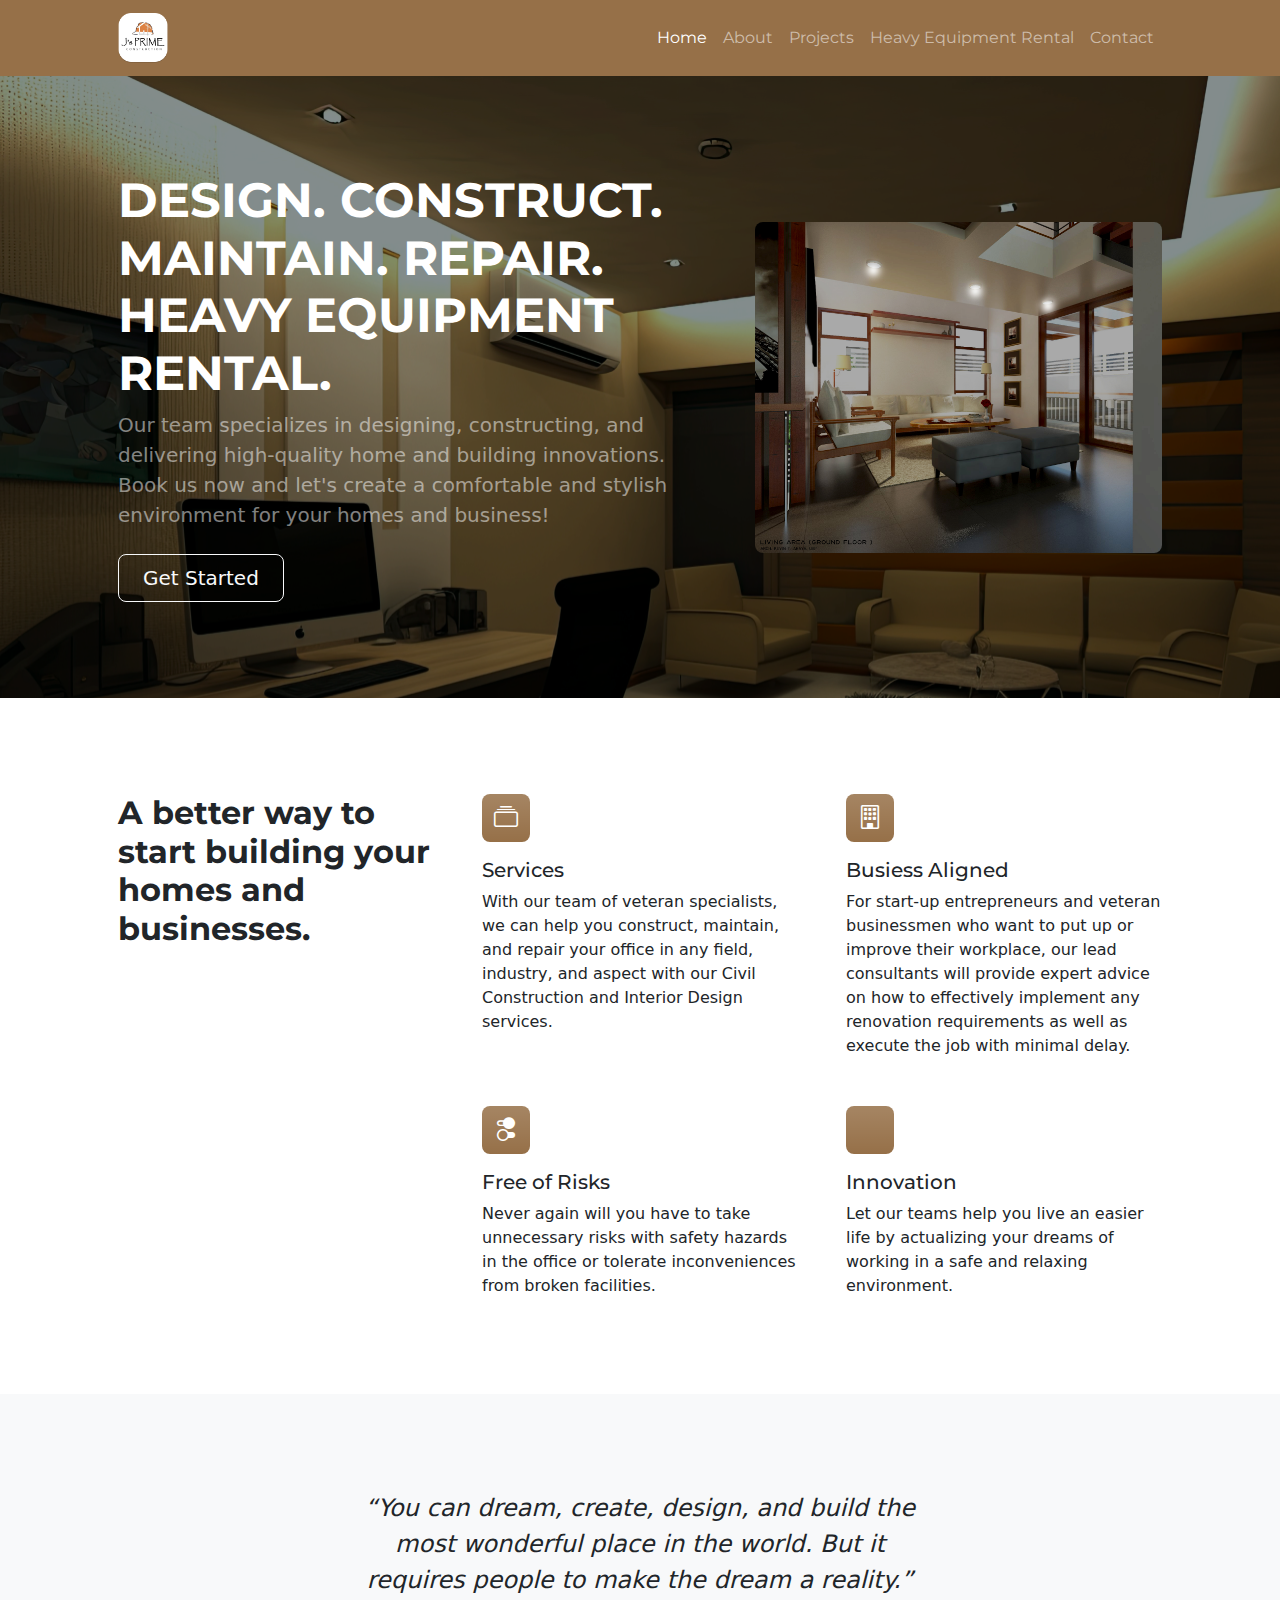
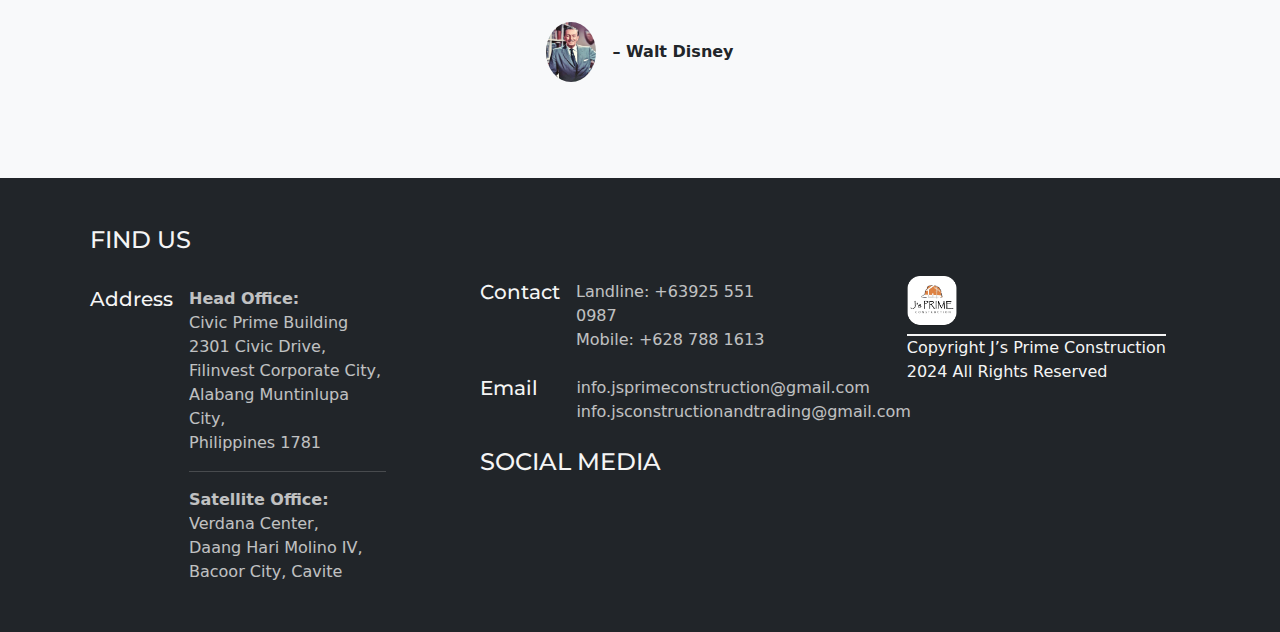
<file: index.html>
<!DOCTYPE html>
<html lang="en">
    <head>
        <meta charset="utf-8" />
        <meta name="viewport" content="width=device-width, initial-scale=1, shrink-to-fit=no" />
        <meta name="description" content="" />
        <meta name="author" content="" />
        <title>J's Prime Construction</title>
        <!-- Favicon-->
        <link rel="icon" type="image/x-icon" href="assets/favicon.ico" />
        <!-- Bootstrap icons-->
        <link href="https://cdn.jsdelivr.net/npm/bootstrap-icons@1.5.0/font/bootstrap-icons.css" rel="stylesheet" />
        <!-- Core theme CSS (includes Bootstrap)-->
        <link href="css/styles.css" rel="stylesheet" />
        <link rel="stylesheet" href="https://cdnjs.cloudflare.com/ajax/libs/font-awesome/6.5.2/css/all.min.css" integrity="sha512-SnH5WK+bZxgPHs44uWIX+LLJAJ9/2PkPKZ5QiAj6Ta86w+fsb2TkcmfRyVX3pBnMFcV7oQPJkl9QevSCWr3W6A==" crossorigin="anonymous" referrerpolicy="no-referrer" />
        <link rel="preconnect" href="https://fonts.googleapis.com">
        <link rel="preconnect" href="https://fonts.gstatic.com" crossorigin>
        <link href="https://fonts.googleapis.com/css2?family=Montserrat:ital,wght@0,100..900;1,100..900&display=swap" rel="stylesheet">
    </head>
    <body class="d-flex flex-column h-100">
        <main class="flex-shrink-0">
            <!-- Navigation Menu-->
            <nav class="navbar navigation-menu navbar-expand-lg navbar-dark ">
                <div class="container px-5">
                    <a class="navbar-brand" href="index.html"><img src="/Images/logo-homepage.png" alt="logo"></a>
                    <button class="navbar-toggler" type="button" data-bs-toggle="collapse" data-bs-target="#navbarSupportedContent" aria-controls="navbarSupportedContent" aria-expanded="false" aria-label="Toggle navigation"><span class="navbar-toggler-icon"></span></button>
                    <div class="collapse menu navbar-collapse" id="navbarSupportedContent">
                        <ul class="navbar-nav ms-auto mb-2 mb-lg-0">
                            <li class="nav-item"><a class="nav-link active" href="index.html">Home</a></li>
                            <li class="nav-item"><a class="nav-link" href="about.html">About</a></li>
                            <li class="nav-item"><a class="nav-link" href="projects-overview.html">Projects</a></li>
                            <li class="nav-item"><a class="nav-link" href="equipment.html">Heavy Equipment Rental</a></li>
                            <li class="nav-item"><a class="nav-link" href="contact.html">Contact</a></li>
                        </ul>
                    </div>
                </div>
            </nav>
            <!-- Header-->
            <header class="landing py-5" style="background-color: rgba(150, 112, 72);">
                <div class="container px-5">
                    <div class="row gx-5 align-items-center justify-content-center">
                        <div class="col-lg-8 col-xl-7 col-xxl-6">
                            <div class="my-5 text-center text-xl-start tag-line">
                                <h1 class="display-5 fw-bolder text-white mb-2">DESIGN. CONSTRUCT. MAINTAIN. REPAIR. HEAVY EQUIPMENT RENTAL.</h1>
                                <p class="lead fw-normal text-white-50 mb-4">Our team specializes in designing, constructing, and delivering high-quality home and building innovations. Book us now and let's create a comfortable and stylish environment for your homes and business!</p>
                                <div class="d-grid gap-3 d-sm-flex justify-content-sm-center justify-content-xl-start">
                                    <a class="btn btn-outline-light btn-lg px-4 me-sm-3" href="#features">Get Started</a>
                                </div>
                            </div>
                        </div>
                        <div class="col-xl-5 col-xxl-6 d-none d-xl-block text-center"><img class="img-fluid rounded-3 my-5" src="Images/projects-landing.png" alt="landing page" /></div>
                    </div>
                </div>
            </header>
            <!-- Features section-->
            <section class="py-5" id="features">
                <div class="container px-5 my-5">
                    <div class="row gx-5">
                        <div class="col-lg-4 mb-5 mb-lg-0 intro-text"><h2 class="fw-bolder mb-0">A better way to start building your homes and businesses.</h2></div>
                        <div class="col-lg-8">
                            <div class="row gx-5 row-cols-1 row-cols-md-2">
                                <div class="col mb-5 h-100">
                                    <div class="feature bg-gradient text-white rounded-3 mb-3"><i class="bi bi-collection"></i></div>
                                    <h2 class="h5">Services</h2>
                                    <p class="mb-0">With our team of veteran specialists, we can help you construct, maintain, and repair your office in any field, industry, and aspect with our Civil Construction and Interior Design services. </p>
                                </div>
                                <div class="col mb-5 h-100">
                                    <div class="feature bg-gradient text-white rounded-3 mb-3"><i class="bi bi-building"></i></div>
                                    <h2 class="h5">Busiess Aligned</h2>
                                    <p class="mb-0">For start-up entrepreneurs and veteran businessmen who want to put up or improve their workplace, our lead consultants will provide expert advice on how to effectively implement any renovation requirements as well as execute the job with minimal delay.</p>
                                </div>
                                <div class="col mb-5 mb-md-0 h-100">
                                    <div class="feature bg-gradient text-white rounded-3 mb-3"><i class="bi bi-toggles2"></i></div>
                                    <h2 class="h5">Free of Risks</h2>
                                    <p class="mb-0">Never again will you have to take unnecessary risks with safety hazards in the office or tolerate inconveniences from broken facilities.</p>
                                </div>
                                <div class="col h-100">
                                    <div class="feature bg-gradient text-white rounded-3 mb-3"><i class="fas fa-users"></i></div>
                                    <h2 class="h5">Innovation</h2>
                                    <p class="mb-0">Let our teams help you live an easier life by actualizing your dreams of working in a safe and relaxing environment.</p>
                                </div>
                            </div>
                        </div>
                    </div>
                </div>
            </section>
            <!-- Testimonial section-->
            <div class="py-5 bg-light">
                <div class="container px-5 my-5">
                    <div class="row gx-5 justify-content-center">
                        <div class="col-lg-10 col-xl-7">
                            <div class="text-center">
                                <div class="fs-4 mb-4 fst-italic">“You can dream, create, design, and build the most wonderful place in the world. But it requires people to make the dream a reality.”</div>
                                <div class="d-flex align-items-center justify-content-center">
                                    <img class="rounded-circle quote-img me-3" src="/Images/walt-disney.png" alt="..." />
                                    <div class="fw-bold">
                                        – Walt Disney
                                    </div>
                                </div>
                            </div>
                        </div>
                    </div>
                </div>
            </div>
        </main>
        <!-- Footer Section Start -->
        <footer class="container-fluid footer-cover bg-dark d-flex justify-content-evenly pe-4" id="contact-us">
            <footer class="container-fluid footer-cover bg-dark d-flex justify-content-evenly pe-4" id="contact-us">
                <div class="container footer-container find d-flex flex-column">
                    <div>
                        <h4>FIND US</h4>
                    </div>
                    <div class="address">
                        <div style="color: whitesmoke;" class="d-flex mt-4">
                            <h5 class="me-3">Address</h5>
                            <div class="d-block opacity-75">
                                <p class="m-0"><b>Head Office:</b></p>
                                <p class="m-0">Civic Prime Building</p>
                                <p class="m-0">2301 Civic Drive,</p>
                                <p class="m-0">Filinvest Corporate City, Alabang Muntinlupa City,</p>
                                <p> Philippines 1781</p>
                                <hr>
                                <p class="m-0"><b>Satellite Office:</b></p>
                                <p class="m-0">Verdana Center,</p>
                                <p class="m-0">Daang Hari Molino IV,</p>
                                <p class="m-0">Bacoor City, Cavite</p>
                            </div>
                        </div>
                    </div>
                </div>
                <div class="container footer-container social-privacy">
                    <div class="contacts d-flex align-items-start justify-content-start flex-column">
                        <div style="color: whitesmoke;" class="d-flex mt-4 contact-cover">
                            <div class="d-flex">
                                <h5 class="me-3">Contact</h5>
                                <div class="d-block opacity-75">
                                    <p class="m-0">Landline: +63925 551 0987</p>
                                    <p class="m-0">Mobile: +628 788 1613</p>
                                </div>
                            </div>
                        </div>
                        <div style="color: whitesmoke;" class="d-flex mt-4">
                            <div class="d-flex">
                                <h5 class="email-footer">Email</h5>
                                <div class="d-block opacity-75 info">
                                    <p class="m-0">info.jsprimeconstruction@gmail.com</p>
                                    <p class="m-0">info.jsconstructionandtrading@gmail.com</p>
                                </div>
                            </div>
                        </div>
                    </div>
                    <div class="container mt-4 social">
                        <h4>SOCIAL MEDIA</h4>
                        <div class="my-4" style="color: whitesmoke; font-size: 2rem;">
                            <a href="https://www.facebook.com/js.primeconstruction" style="color: white;"><i class="fa-brands fa-facebook me-3"></i></a>
                        </div>
                    </div>
                    <!-- <div class="container">
                        <h4>PRIVACY AND SECURITY</h4>
                        <div class="ps">
                            <p class="m-0 opacity-75 ps" style="color: whitesmoke;">Privacy Policy</p>
                            <p class="m-0 opacity-75 ps" style="color: whitesmoke;">Web Linking Practices</p>
                        </div>
                    </div> -->
                </div>
                <div class="container footer-container copyright-container d-flex flex-column" style="color: whitesmoke;">
                    <div class="footer-logo">
                        <img src="/Images/logo-homepage.png" alt="LOGO" class="mb-2" style="width: 50px; height: 50px;">
                        <p class="m-0" style="border-top: 2px solid whitesmoke;">
                            Copyright J’s Prime Construction
                        </p>
                        <p>
                            <i class="fa-regular fa-copyright"></i> 2024 All Rights Reserved
                        </p>
                    </div>
                </div>
            </footer>
        <!-- Footer Section End -->
        <!-- Bootstrap core JS-->
        <script src="https://cdn.jsdelivr.net/npm/bootstrap@5.2.3/dist/js/bootstrap.bundle.min.js"></script>
        <!-- Core theme JS-->
        <script src="js/scripts.js"></script>
    </body>
</html>
</file>
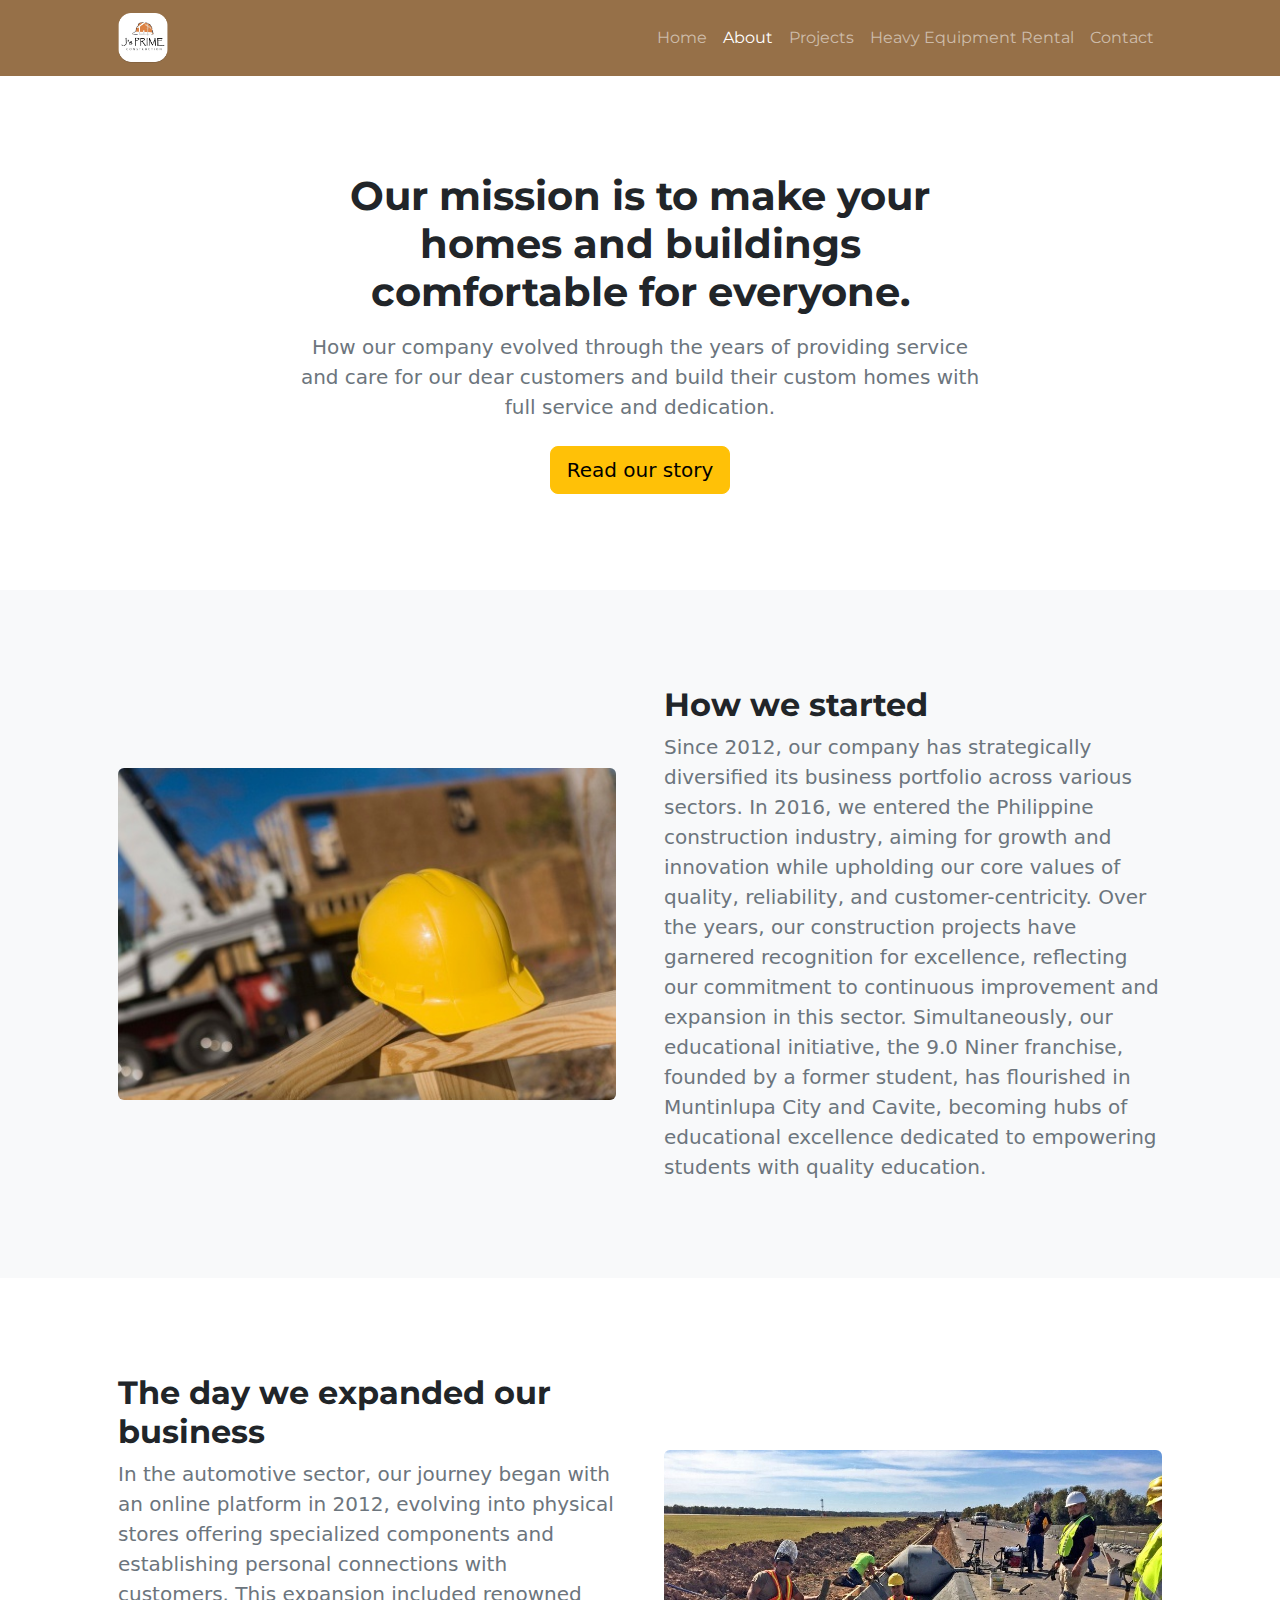
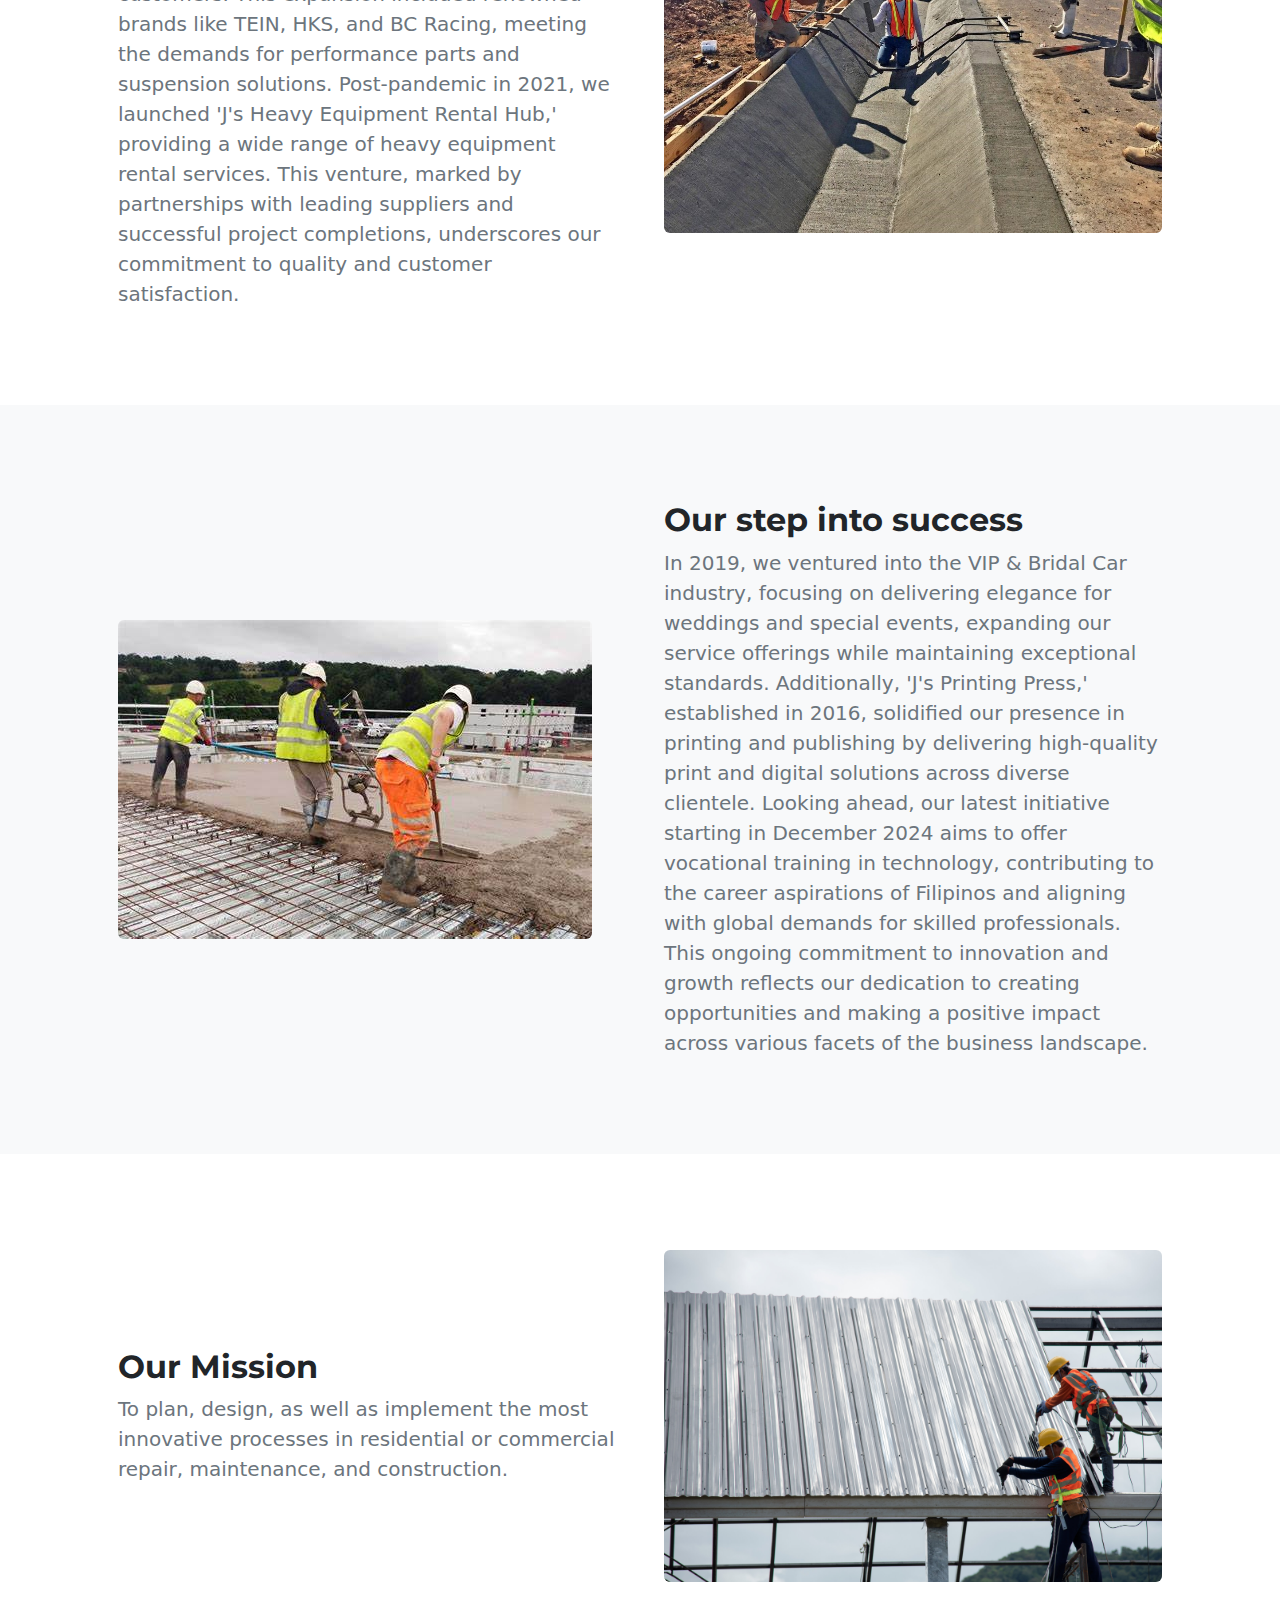
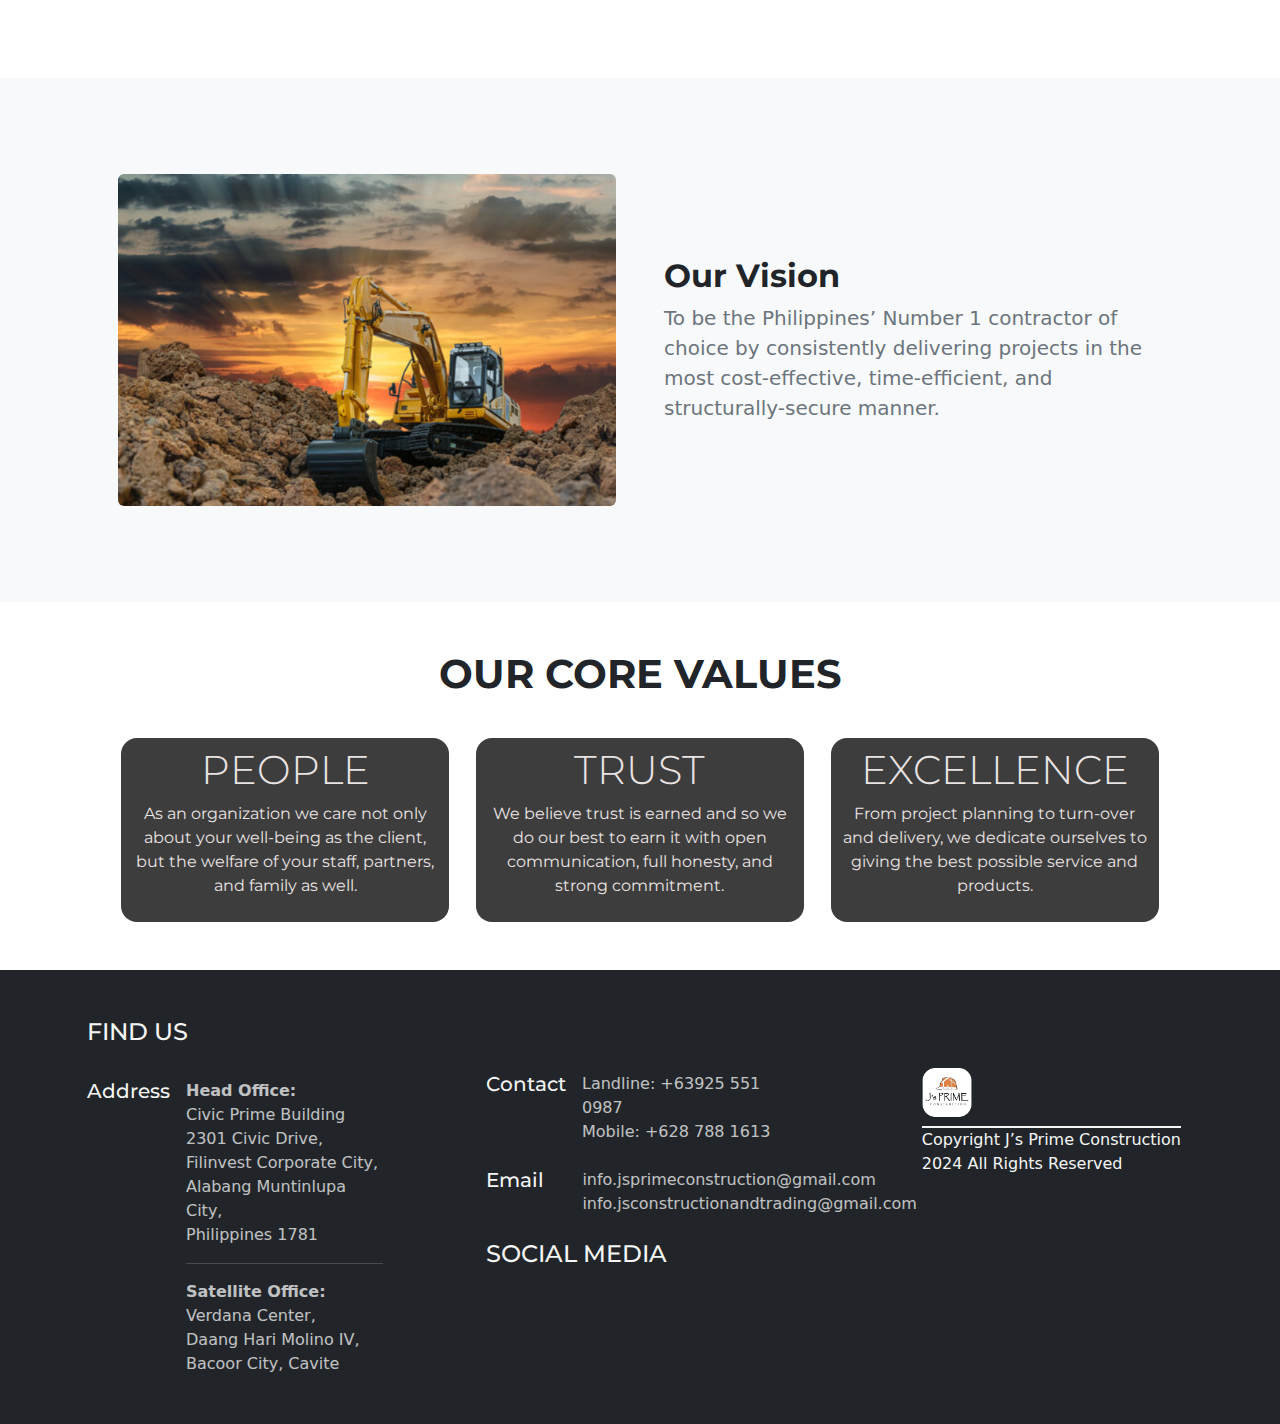
<file: about.html>
<!DOCTYPE html>
<html lang="en">
    <head>
        <meta charset="utf-8" />
        <meta name="viewport" content="width=device-width, initial-scale=1, shrink-to-fit=no" />
        <meta name="description" content="" />
        <meta name="author" content="" />
        <title>J's Prime Construction</title>
        <!-- Favicon-->
        <link rel="icon" type="image/x-icon" href="assets/favicon.ico" />
        <!-- Bootstrap icons-->
        <link href="https://cdn.jsdelivr.net/npm/bootstrap-icons@1.5.0/font/bootstrap-icons.css" rel="stylesheet" />
        <!-- Core theme CSS (includes Bootstrap)-->
        <link href="css/styles.css" rel="stylesheet" />
        <link rel="stylesheet" href="https://cdnjs.cloudflare.com/ajax/libs/font-awesome/6.5.2/css/all.min.css" integrity="sha512-SnH5WK+bZxgPHs44uWIX+LLJAJ9/2PkPKZ5QiAj6Ta86w+fsb2TkcmfRyVX3pBnMFcV7oQPJkl9QevSCWr3W6A==" crossorigin="anonymous" referrerpolicy="no-referrer" />
        <link rel="preconnect" href="https://fonts.googleapis.com">
        <link rel="preconnect" href="https://fonts.gstatic.com" crossorigin>
        <link href="https://fonts.googleapis.com/css2?family=Montserrat:ital,wght@0,100..900;1,100..900&display=swap" rel="stylesheet">
    </head>
    <body class="d-flex flex-column">
        <main class="flex-shrink-0">
            <!-- Navigation-->
            <nav class="navbar navbar-expand-lg navbar-dark" style="background-color: rgba(150, 112, 72);">
                <div class="container px-5">
                    <a class="navbar-brand" href="index.html"><img src="/Images/logo-homepage.png" alt="logo"></a>
                    <button class="navbar-toggler" type="button" data-bs-toggle="collapse" data-bs-target="#navbarSupportedContent" aria-controls="navbarSupportedContent" aria-expanded="false" aria-label="Toggle navigation"><span class="navbar-toggler-icon"></span></button>
                    <div class="collapse menu navbar-collapse" id="navbarSupportedContent">
                        <ul class="navbar-nav ms-auto mb-2 mb-lg-0">
                            <li class="nav-item"><a class="nav-link" href="index.html">Home</a></li>
                            <li class="nav-item"><a class="nav-link active" href="about.html">About</a></li>
                            <li class="nav-item"><a class="nav-link" href="projects-overview.html">Projects</a></li>
                            <li class="nav-item"><a class="nav-link" href="equipment.html">Heavy Equipment Rental</a></li>
                            <li class="nav-item"><a class="nav-link" href="contact.html">Contact</a></li>
                        </ul>
                    </div>
                </div>
            </nav>
            <!-- Header-->
            <header class="py-5">
                <div class="container px-5">
                    <div class="row justify-content-center">
                        <div class="col-lg-8 col-xxl-6">
                            <div class="text-center my-5 tag-line">
                                <h1 class="fw-bolder mb-3">Our mission is to make your homes and buildings comfortable for everyone.</h1>
                                <p class="lead fw-normal text-muted mb-4">How our company evolved through the years of providing service and care for our dear customers and build their custom homes with full service and dedication.</p>
                                <a class="btn btn-warning btn-lg" href="#scroll-target">Read our story</a>
                            </div>
                        </div>
                    </div>
                </div>
            </header>
            <!-- About section one-->
            <section class="py-5 bg-light" id="scroll-target">
                <div class="container px-5 my-5">
                    <div class="row gx-5 align-items-center">
                        <div class="col-lg-6"><img class="img-fluid rounded mb-5 mb-lg-0" src="/Images/start.jfif" alt="History image" /></div>
                        <div class="col-lg-6 about-start">
                            <h2 class="fw-bolder">How we started</h2>
                            <p class="lead fw-normal text-muted mb-0">Since 2012, our company has strategically diversified its business portfolio across various sectors. In 2016, we entered the Philippine construction industry, aiming for growth and innovation while upholding our core values of quality, reliability, and customer-centricity. Over the years, our construction projects have garnered recognition for excellence, reflecting our commitment to continuous improvement and expansion in this sector. Simultaneously, our educational initiative, the 9.0 Niner franchise, founded by a former student, has flourished in Muntinlupa City and Cavite, becoming hubs of educational excellence dedicated to empowering students with quality education.</p>
                        </div>
                    </div>
                </div>
            </section>
            <!-- About section two-->
            <section class="py-5">
                <div class="container px-5 my-5">
                    <div class="row gx-5 align-items-center">
                        <div class="col-lg-6 order-first order-lg-last"><img class="img-fluid rounded mb-5 mb-lg-0" src="/Images/expansion.jpg" alt="History image" /></div>
                        <div class="col-lg-6 about-start">
                            <h2 class="fw-bolder">The day we expanded our business</h2>
                            <p class="lead fw-normal text-muted mb-0">In the automotive sector, our journey began with an online platform in 2012, evolving into physical stores offering specialized components and establishing personal connections with customers. This expansion included renowned brands like TEIN, HKS, and BC Racing, meeting the demands for performance parts and suspension solutions. Post-pandemic in 2021, we launched 'J's Heavy Equipment Rental Hub,' providing a wide range of heavy equipment rental services. This venture, marked by partnerships with leading suppliers and successful project completions, underscores our commitment to quality and customer satisfaction.</p>
                        </div>
                    </div>
                </div>
            </section>
            <!-- About section three-->
            <section class="py-5 bg-light" id="scroll-target">
                <div class="container px-5 my-5">
                    <div class="row gx-5 align-items-center">
                        <div class="col-lg-6"><img class="img-fluid rounded mb-5 mb-lg-0" src="/Images/success.jfif" alt="History image" /></div>
                        <div class="col-lg-6 about-start">
                            <h2 class="fw-bolder">Our step into success</h2>
                            <p class="lead fw-normal text-muted mb-0">In 2019, we ventured into the VIP & Bridal Car industry, focusing on delivering elegance for weddings and special events, expanding our service offerings while maintaining exceptional standards. Additionally, 'J's Printing Press,' established in 2016, solidified our presence in printing and publishing by delivering high-quality print and digital solutions across diverse clientele.
                                Looking ahead, our latest initiative starting in December 2024 aims to offer vocational training in technology, contributing to the career aspirations of Filipinos and aligning with global demands for skilled professionals. This ongoing commitment to innovation and growth reflects our dedication to creating opportunities and making a positive impact across various facets of the business landscape.</p>
                        </div>
                    </div>
                </div>
            </section>
            <!-- About section four-->
            <section class="py-5">
                <div class="container px-5 my-5">
                    <div class="row gx-5 align-items-center">
                        <div class="col-lg-6 order-first order-lg-last"><img class="img-fluid rounded mb-5 mb-lg-0" src="/Images/mission.jpeg" alt="Misson image" /></div>
                        <div class="col-lg-6 about-start">
                            <h2 class="fw-bolder">Our Mission</h2>
                            <p class="lead fw-normal text-muted mb-0">To plan, design, as well as implement the most innovative processes in residential or commercial repair, maintenance, and construction.</p>
                        </div>
                    </div>
                </div>
            </section>
            <!-- About section five-->
            <section class="py-5 bg-light" id="scroll-target">
                <div class="container px-5 my-5">
                    <div class="row gx-5 align-items-center">
                        <div class="col-lg-6"><img class="img-fluid rounded mb-5 mb-lg-0" src="/Images/excavator.png" alt="Vision image" /></div>
                        <div class="col-lg-6 about-start">
                            <h2 class="fw-bolder">Our Vision</h2>
                            <p class="lead fw-normal text-muted mb-0">To be the Philippines’ Number 1 contractor of choice by consistently delivering projects in the most cost-effective, time-efficient, and structurally-secure manner.</p>
                        </div>
                    </div>
                </div>
            </section>
            <!-- About Section six -->
             <section>
                <div class="container corevalues mb-5 mt-5">
                    <h1 class="text-center"><b>OUR CORE VALUES</b></h1>
                    <div class="container value-containers d-flex text-center justify-content-evenly">
                        <div class="values-container">
                            <h1 class="display-6">PEOPLE</h1>
                            <p>As an organization we care not only about your well-being as the client, but the welfare of your staff, partners, and family as well.</p>
                        </div>
                        <div class="values-container">
                            <h1 class="display-6">TRUST</h1>
                            <p>We believe trust is earned and so we do our best to earn it with open communication, full honesty, and strong commitment.</p>
                        </div>
                        <div class="values-container">
                            <h1 class="display-6">EXCELLENCE</h1>
                            <p>From project planning to turn-over and delivery, we dedicate ourselves to giving the best possible service and products.</p>
                        </div>
                    </div>
                </div>
             </section>
        </main>
       <!-- Footer Section Start -->
       <footer class="container-fluid footer-cover bg-dark d-flex justify-content-evenly pe-4" id="contact-us">
        <div class="container footer-container find d-flex flex-column">
            <div>
                <h4>FIND US</h4>
            </div>
            <div class="address">
                <div style="color: whitesmoke;" class="d-flex mt-4">
                    <h5 class="me-3">Address</h5>
                    <div class="d-block opacity-75">
                        <p class="m-0"><b>Head Office:</b></p>
                        <p class="m-0">Civic Prime Building</p>
                        <p class="m-0">2301 Civic Drive,</p>
                        <p class="m-0">Filinvest Corporate City, Alabang Muntinlupa City,</p>
                        <p> Philippines 1781</p>
                        <hr>
                            <p class="m-0"><b>Satellite Office:</b></p>
                            <p class="m-0">Verdana Center,</p>
                            <p class="m-0">Daang Hari Molino IV,</p>
                            <p class="m-0">Bacoor City, Cavite</p>
                        </div>
                    </div>
                </div>
            </div>
            <div class="container footer-container social-privacy">
                <div class="contacts d-flex align-items-start justify-content-start flex-column">
                    <div style="color: whitesmoke;" class="d-flex mt-4 contact-cover">
                        <div class="d-flex">
                            <h5 class="me-3">Contact</h5>
                            <div class="d-block opacity-75">
                                <p class="m-0">Landline: +63925 551 0987</p>
                                <p class="m-0">Mobile: +628 788 1613</p>
                            </div>
                        </div>
                    </div>
                    <div style="color: whitesmoke;" class="d-flex mt-4">
                        <div class="d-flex">
                            <h5 class="email-footer">Email</h5>
                            <div class="d-block opacity-75 info">
                                <p class="m-0">info.jsprimeconstruction@gmail.com</p>
                                <p class="m-0">info.jsconstructionandtrading@gmail.com</p>
                            </div>
                        </div>
                    </div>
                </div>
                <div class="container mt-4 social">
                    <h4>SOCIAL MEDIA</h4>
                    <div class="my-4" style="color: whitesmoke; font-size: 2rem;">
                        <a href="https://www.facebook.com/js.primeconstruction" style="color: white;"><i class="fa-brands fa-facebook me-3"></i></a>
                    </div>
                </div>
                <!-- <div class="container">
                    <h4>PRIVACY AND SECURITY</h4>
                    <div class="ps">
                        <p class="m-0 opacity-75 ps" style="color: whitesmoke;">Privacy Policy</p>
                        <p class="m-0 opacity-75 ps" style="color: whitesmoke;">Web Linking Practices</p>
                    </div>
                </div> -->
            </div>
            <div class="container footer-container copyright-container d-flex flex-column" style="color: whitesmoke;">
                <div class="footer-logo">
                    <img src="/Images/logo-homepage.png" alt="LOGO" class="mb-2" style="width: 50px; height: 50px;">
                    <p class="m-0" style="border-top: 2px solid whitesmoke;">
                        Copyright J’s Prime Construction
                    </p>
                    <p>
                        <i class="fa-regular fa-copyright"></i> 2024 All Rights Reserved
                    </p>
                </div>
            </div>
        </footer>
        <!-- Footer Section End -->
        <!-- Bootstrap core JS-->
        <script src="https://cdn.jsdelivr.net/npm/bootstrap@5.2.3/dist/js/bootstrap.bundle.min.js"></script>
        <!-- Core theme JS-->
        <script src="js/scripts.js"></script>
    </body>
</html>
</file>
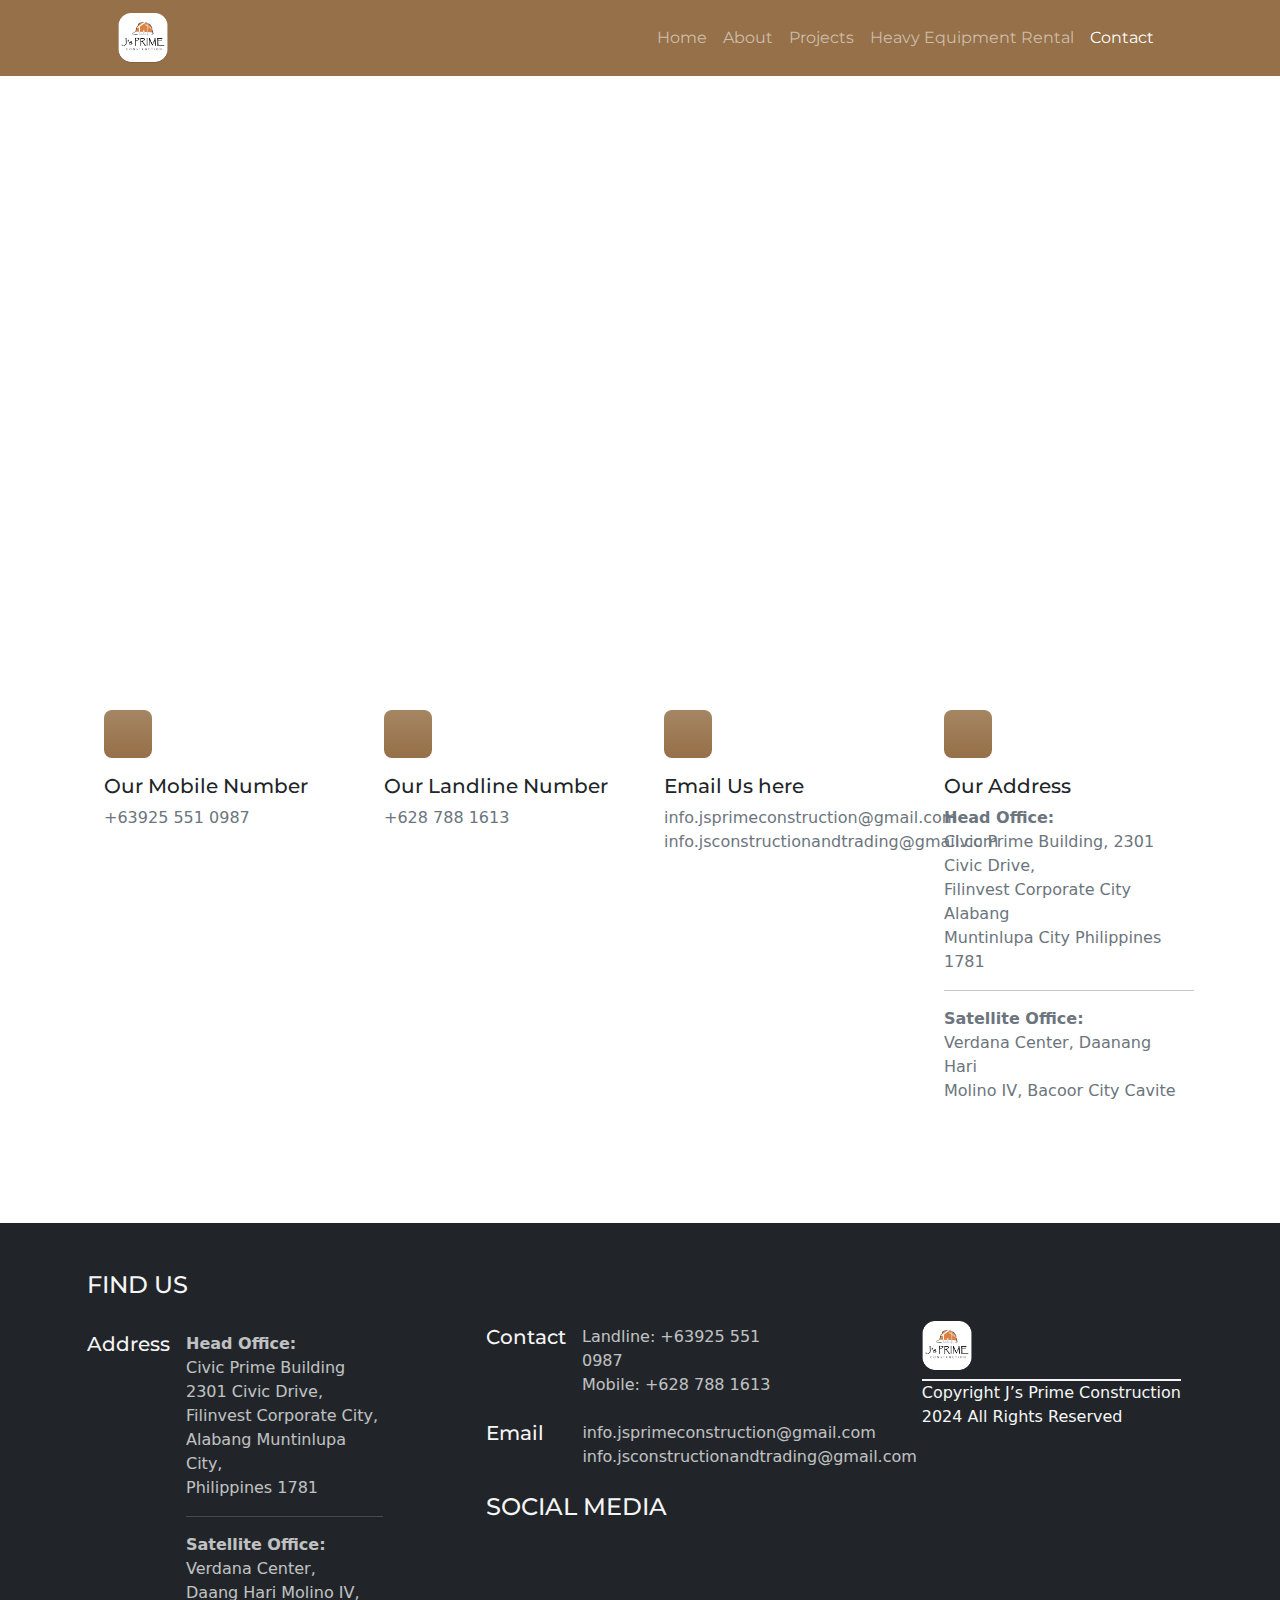
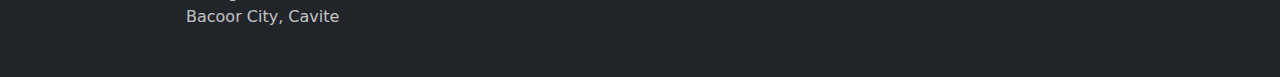
<file: contact.html>
<!DOCTYPE html>
<html lang="en">
    <head>
        <meta charset="utf-8" />
        <meta name="viewport" content="width=device-width, initial-scale=1, shrink-to-fit=no" />
        <meta name="description" content />
        <meta name="author" content />
        <title>J's Prime Construction</title>
        <!-- Favicon-->
        <link rel="icon" type="image/x-icon" href="assets/favicon.ico" />
        <!-- Bootstrap icons-->
        <link href="https://cdn.jsdelivr.net/npm/bootstrap-icons@1.5.0/font/bootstrap-icons.css" rel="stylesheet" />
        <!-- Core theme CSS (includes Bootstrap)-->
        <link href="css/styles.css" rel="stylesheet" />
        <link href="css/styles.css" rel="stylesheet" />
        <link rel="stylesheet" href="https://cdnjs.cloudflare.com/ajax/libs/font-awesome/6.5.2/css/all.min.css" integrity="sha512-SnH5WK+bZxgPHs44uWIX+LLJAJ9/2PkPKZ5QiAj6Ta86w+fsb2TkcmfRyVX3pBnMFcV7oQPJkl9QevSCWr3W6A==" crossorigin="anonymous" referrerpolicy="no-referrer" />
        <link rel="preconnect" href="https://fonts.googleapis.com">
        <link rel="preconnect" href="https://fonts.gstatic.com" crossorigin>
        <link href="https://fonts.googleapis.com/css2?family=Montserrat:ital,wght@0,100..900;1,100..900&display=swap" rel="stylesheet">
    </head>
    <body class="d-flex flex-column">
        <main class="flex-shrink-0">
            <!-- Navigation-->
            <nav class="navbar navbar-expand-lg navbar-dark" style="background-color: rgba(150, 112, 72);">
                <div class="container px-5">
                    <a class="navbar-brand" href="index.html"><img src="/Images/logo-homepage.png" alt="logo"></a>
                    <button class="navbar-toggler" type="button" data-bs-toggle="collapse" data-bs-target="#navbarSupportedContent" aria-controls="navbarSupportedContent" aria-expanded="false" aria-label="Toggle navigation"><span class="navbar-toggler-icon"></span></button>
                    <div class="collapse menu navbar-collapse" id="navbarSupportedContent">
                        <ul class="navbar-nav ms-auto mb-2 mb-lg-0">
                            <li class="nav-item"><a class="nav-link" href="index.html">Home</a></li>
                            <li class="nav-item"><a class="nav-link" href="about.html">About</a></li>
                            <li class="nav-item"><a class="nav-link" href="projects-overview.html">Projects</a></li>
                            <li class="nav-item"><a class="nav-link" href="equipment.html">Heavy Equipment Rental</a></li>
                            <li class="nav-item"><a class="nav-link active" href="contact.html">Contact</a></li>
                        </ul>
                    </div>
                </div>
            </nav>
            <!-- Page content-->
            <section class="py-5">
                <div class="container px-5">
                    <!-- Map -->
                    <div class="d-flex justify-content-center">
                        <div class="col-lg-12">
                            <div class="map-container mt-3">
                                <iframe 
                                    src="https://www.google.com/maps/embed?pb=!1m18!1m12!1m3!1d966.0397265328708!2d121.04332891856315!3d14.41800154359728!2m3!1f0!2f0!3f0!3m2!1i1024!2i768!4f13.1!3m3!1m2!1s0x3397d0370b94827b%3A0x476639e09c165bb5!2sCivic%20Prime%20Condominium!5e0!3m2!1sen!2sph!4v1719562752538!5m2!1sen!2sph" 
                                    width="100%" height="500" 
                                    style="border:0;" 
                                    allowfullscreen="" 
                                    loading="lazy" 
                                    referrerpolicy="no-referrer-when-downgrade">
                                </iframe>
                            </div>
                        </div>
                    </div>                    
                    <!-- Contact cards-->
                    <div class="d-flex flex-row justify-content-center align-items-center lg-mt-5">
                        <div class="col-lg-8 contacts-map">
                            <div class="d-flex flex-column flex-lg-row justify-content-center py-5 gap-5">
                                <!-- Contact Information -->
                                <div class="col-lg-4 col-md-6 col-sm-12 mb-4">
                                    <div class="feature bg-gradient text-white rounded-3 mb-3">
                                        <i class="fas fa-mobile-alt"></i>
                                    </div>
                                    <div class="h5 mb-2">Our Mobile Number</div>
                                    <p class="text-muted mb-0">+63925 551 0987</p>
                                </div>
                    
                                <div class="col-lg-4 col-md-6 col-sm-12 mb-4">
                                    <div class="feature bg-gradient text-white rounded-3 mb-3">
                                        <i class="fas fa-phone-alt"></i>
                                    </div>
                                    <div class="h5 mb-2">Our Landline Number</div>
                                    <p class="text-muted mb-0">+628 788 1613</p>
                                </div>
                    
                                <div class="col-lg-4 col-md-6 col-sm-12 mb-4">
                                    <div class="feature bg-gradient text-white rounded-3 mb-3">
                                        <i class="fas fa-envelope"></i>
                                    </div>
                                    <div class="h5">Email Us here</div>
                                    <p class="text-muted mb-0">info.jsprimeconstruction@gmail.com</p>
                                    <p class="text-muted mb-0">info.jsconstructionandtrading@gmail.com</p>
                                </div>
                    
                                <div class="col-lg-4 col-md-6 col-sm-12 mb-4">
                                    <div class="feature bg-gradient text-white rounded-3 mb-3">
                                        <i class="fas fa-map-marker-alt"></i>
                                    </div>
                                    <div class="h5">Our Address</div>
                                    <p class="text-muted mb-0"><b>Head Office:</b></p>
                                    <p class="text-muted mb-0">Civic Prime Building, 2301 Civic Drive, <br>Filinvest Corporate City Alabang <br>Muntinlupa City Philippines 1781</p>
                                    <hr style="width: 250px;">
                                    <p class="text-muted mb-0"><b>Satellite Office:</b></p>
                                    <p class="text-muted mb-0">Verdana Center, Daanang Hari <br>Molino IV, Bacoor City Cavite</p>
                                </div>
                            </div>
                        </div>
                    </div>
                </div>
            </section>
            
        </main>
        <!-- Footer Section Start -->
        <footer class="container-fluid footer-cover bg-dark d-flex justify-content-evenly pe-4" id="contact-us">
            <div class="container footer-container find d-flex flex-column">
                <div>
                    <h4>FIND US</h4>
                </div>
                <div class="address">
                    <div style="color: whitesmoke;" class="d-flex mt-4">
                        <h5 class="me-3">Address</h5>
                        <div class="d-block opacity-75">
                            <p class="m-0"><b>Head Office:</b></p>
                            <p class="m-0">Civic Prime Building</p>
                            <p class="m-0">2301 Civic Drive,</p>
                            <p class="m-0">Filinvest Corporate City, Alabang Muntinlupa City,</p>
                            <p> Philippines 1781</p>
                            <hr>
                            <p class="m-0"><b>Satellite Office:</b></p>
                            <p class="m-0">Verdana Center,</p>
                            <p class="m-0">Daang Hari Molino IV,</p>
                            <p class="m-0">Bacoor City, Cavite</p>
                        </div>
                    </div>
                </div>
            </div>
            <div class="container footer-container social-privacy">
                <div class="contacts d-flex align-items-start justify-content-start flex-column">
                    <div style="color: whitesmoke;" class="d-flex mt-4 contact-cover">
                        <div class="d-flex">
                            <h5 class="me-3">Contact</h5>
                            <div class="d-block opacity-75">
                                <p class="m-0">Landline: +63925 551 0987</p>
                                <p class="m-0">Mobile: +628 788 1613</p>
                            </div>
                        </div>
                    </div>
                    <div style="color: whitesmoke;" class="d-flex mt-4">
                        <div class="d-flex">
                            <h5 class="email-footer">Email</h5>
                            <div class="d-block opacity-75 info">
                                <p class="m-0">info.jsprimeconstruction@gmail.com</p>
                                <p class="m-0">info.jsconstructionandtrading@gmail.com</p>
                            </div>
                        </div>
                    </div>
                </div>
                <div class="container mt-4 social">
                    <h4>SOCIAL MEDIA</h4>
                    <div class="my-4" style="color: whitesmoke; font-size: 2rem;">
                        <a href="https://www.facebook.com/js.primeconstruction" style="color: white;"><i class="fa-brands fa-facebook me-3"></i></a>
                    </div>
                </div>
                <!-- <div class="container">
                    <h4>PRIVACY AND SECURITY</h4>
                    <div class="ps">
                        <p class="m-0 opacity-75 ps" style="color: whitesmoke;">Privacy Policy</p>
                        <p class="m-0 opacity-75 ps" style="color: whitesmoke;">Web Linking Practices</p>
                    </div>
                </div> -->
            </div>
            <div class="container footer-container copyright-container d-flex flex-column" style="color: whitesmoke;">
                <div class="footer-logo">
                    <img src="/Images/logo-homepage.png" alt="LOGO" class="mb-2" style="width: 50px; height: 50px;">
                    <p class="m-0" style="border-top: 2px solid whitesmoke;">
                        Copyright J’s Prime Construction
                    </p>
                    <p>
                        <i class="fa-regular fa-copyright"></i> 2024 All Rights Reserved
                    </p>
                </div>
            </div>
        </footer>
    <!-- Footer Section End -->
        <!-- Bootstrap core JS-->
        <script src="https://cdn.jsdelivr.net/npm/bootstrap@5.2.3/dist/js/bootstrap.bundle.min.js"></script>
        <!-- Core theme JS-->
        <script src="js/scripts.js"></script>
        <!-- * * * * * * * * * * * * * * * * * * * * * * * * * * * * * * * * * * * * * * * *-->
        <!-- * *                               SB Forms JS                               * *-->
        <!-- * * Activate your form at https://startbootstrap.com/solution/contact-forms * *-->
        <!-- * * * * * * * * * * * * * * * * * * * * * * * * * * * * * * * * * * * * * * * *-->
        <script src="https://cdn.startbootstrap.com/sb-forms-latest.js"></script>
    </body>
</html>
</file>
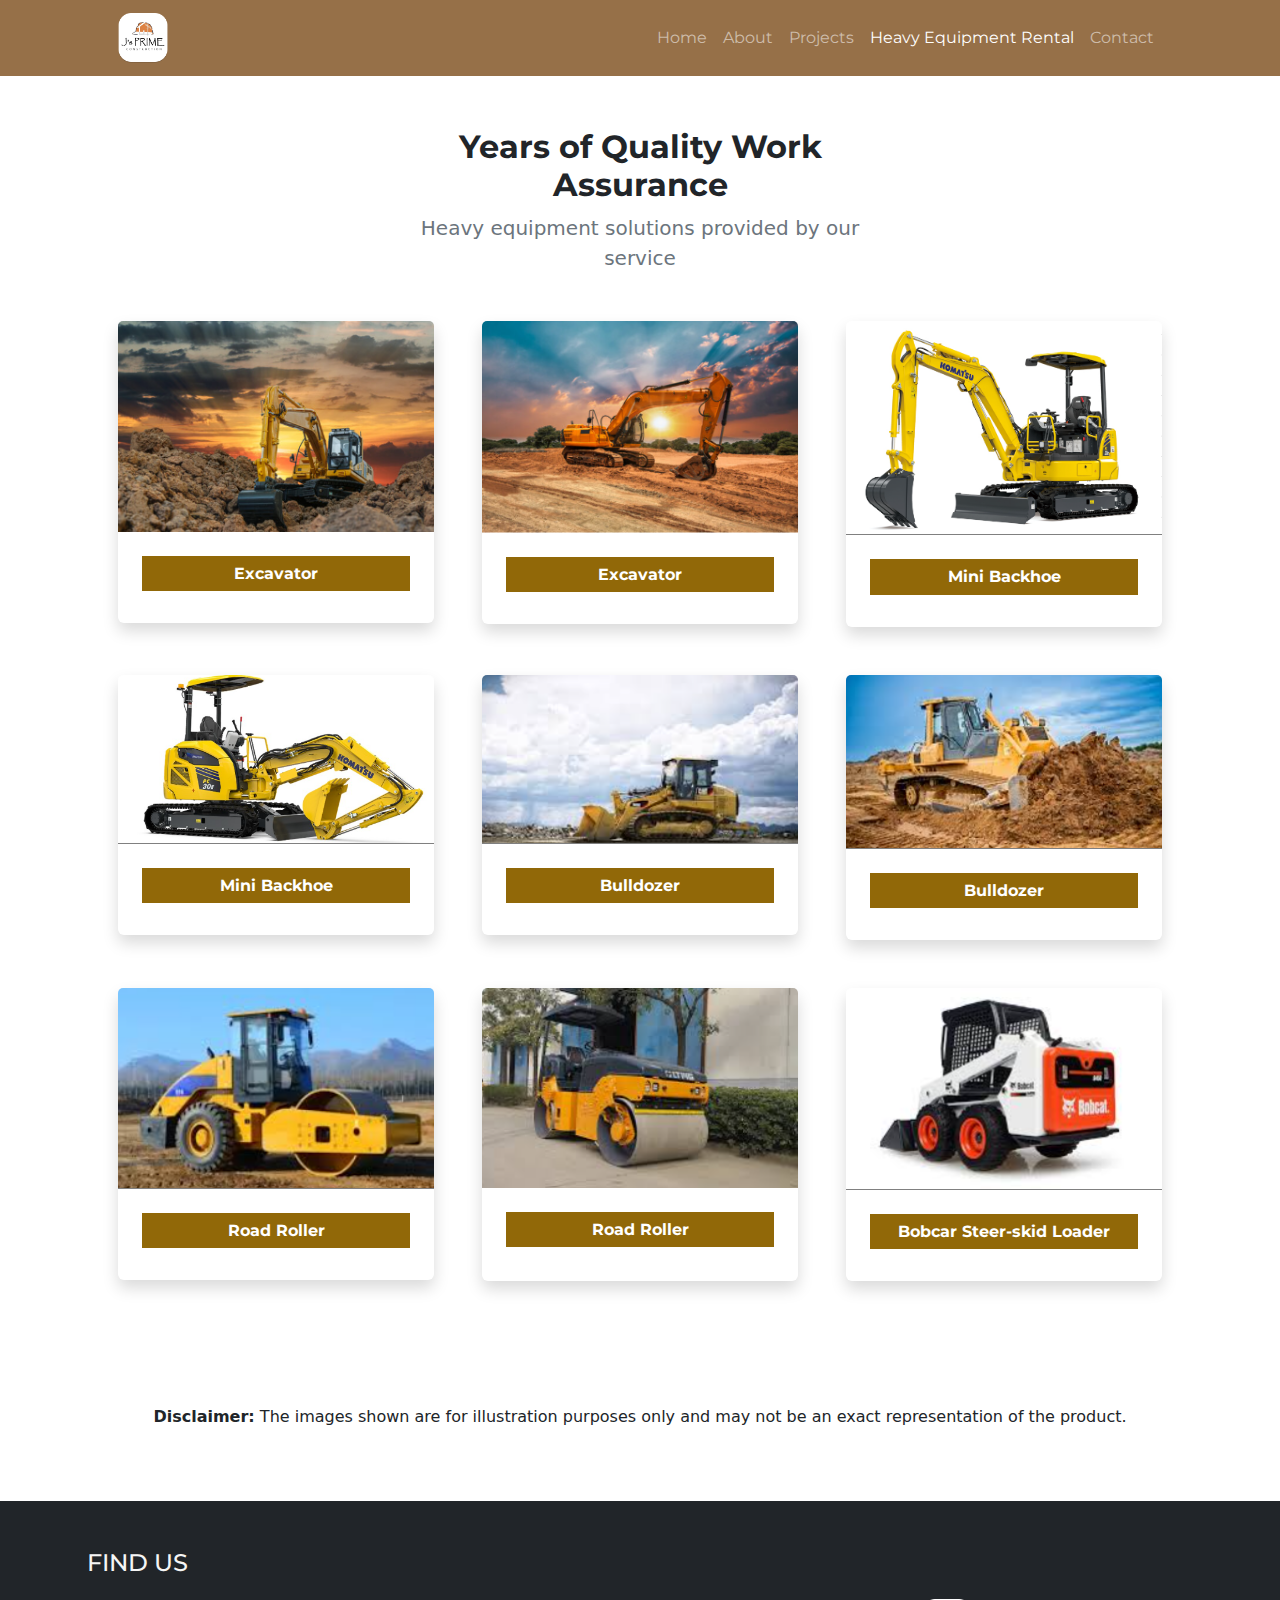
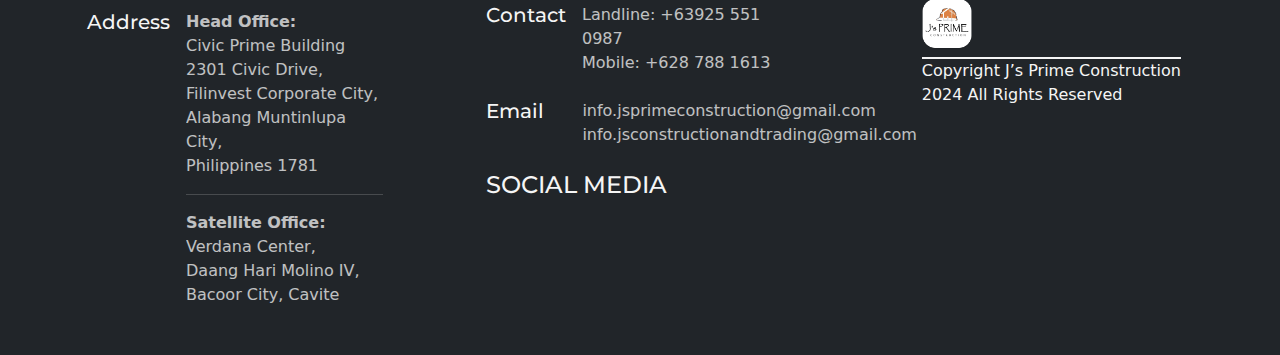
<file: equipment.html>
<!DOCTYPE html>
<html lang="en">
    <head>
        <meta charset="utf-8" />
        <meta name="viewport" content="width=device-width, initial-scale=1, shrink-to-fit=no" />
        <meta name="description" content="" />
        <meta name="author" content="" />
        <title>J's Prime Construction</title>
        <!-- Favicon-->
        <link rel="icon" type="image/x-icon" href="assets/favicon.ico" />
        <!-- Bootstrap icons-->
        <link href="https://cdn.jsdelivr.net/npm/bootstrap-icons@1.5.0/font/bootstrap-icons.css" rel="stylesheet" />
        <!-- Core theme CSS (includes Bootstrap)-->
        <link href="css/styles.css" rel="stylesheet" />
        <link rel="stylesheet" href="https://cdnjs.cloudflare.com/ajax/libs/font-awesome/6.5.2/css/all.min.css" integrity="sha512-SnH5WK+bZxgPHs44uWIX+LLJAJ9/2PkPKZ5QiAj6Ta86w+fsb2TkcmfRyVX3pBnMFcV7oQPJkl9QevSCWr3W6A==" crossorigin="anonymous" referrerpolicy="no-referrer" />
        <link rel="preconnect" href="https://fonts.googleapis.com">
        <link rel="preconnect" href="https://fonts.gstatic.com" crossorigin>
        <link href="https://fonts.googleapis.com/css2?family=Montserrat:ital,wght@0,100..900;1,100..900&display=swap" rel="stylesheet">
    </head>
    <body class="d-flex flex-column">
        <main class="flex-shrink-0">
            <!-- Navigation-->
            <nav class="navbar navbar-expand-lg navbar-dark" style="background-color: rgba(150, 112, 72);">
                <div class="container px-5">
                    <a class="navbar-brand" href="index.html"><img src="/Images/logo-homepage.png" alt="logo"></a>
                    <button class="navbar-toggler" type="button" data-bs-toggle="collapse" data-bs-target="#navbarSupportedContent" aria-controls="navbarSupportedContent" aria-expanded="false" aria-label="Toggle navigation"><span class="navbar-toggler-icon"></span></button>
                    <div class="collapse menu navbar-collapse" id="navbarSupportedContent">
                        <ul class="navbar-nav ms-auto mb-2 mb-lg-0">
                            <li class="nav-item"><a class="nav-link" href="index.html">Home</a></li>
                            <li class="nav-item"><a class="nav-link" href="about.html">About</a></li>
                            <li class="nav-item"><a class="nav-link" href="projects-overview.html">Projects</a></li>
                            <li class="nav-item"><a class="nav-link active" href="equipment.html">Heavy Equipment Rental</a></li>
                            <li class="nav-item"><a class="nav-link" href="contact.html">Contact</a></li>
                        </ul>
                    </div>
                </div>
            </nav>
             <!-- Heavy equipment section-->
             <section class="py-5">
                <div class="container px-5 my-1">
                    <div class="row gx-5 justify-content-center">
                        <div class="col-lg-8 col-xl-6">
                            <div class="text-center equipment-start">
                                <h2 class="fw-bolder">Years of Quality Work Assurance</h2>
                                <p class="lead fw-normal text-muted mb-5">Heavy equipment solutions provided by our service</p>
                            </div>
                        </div>
                    </div>
                    <div class="row gx-5">
                        <div class="col-lg-4 mb-5">
                            <div class="card h-70 shadow border-0">
                                <img class="card-img-top" src="/Images/excavator.png" alt="Equipment Photos" loading="lazy"/>
                                <div class="card-body p-4">
                                    <h6 class="text-center py-2 px-2" style="background-color: rgb(145, 104, 8); width: 100%; color: white;"><b>Excavator</b></h6>
                                    <!-- <a class="text-decoration-none link-dark stretched-link" href="#!"><h5 class="card-title mb-3"><b>Office Construction</b></h5></a>
                                    <p class="card-text mb-0">EXCAVATOR</p> -->
                                </div>
                            </div>
                        </div>
                        <div class="col-lg-4 mb-5">
                            <div class="card h-70 shadow border-0">
                                <img class="card-img-top" src="/Images/h2.png" alt="Equipment Photos" />
                                <div class="card-body p-4">
                                    <h6 class="text-center py-2 px-2" style="background-color: rgb(145, 104, 8); width: 100%; color: white;"><b>Excavator</b></h6>
                                    <!-- <div class="badge bg-warning bg-gradient rounded-pill mb-2">Rental</div>
                                    <a class="text-decoration-none link-dark stretched-link" href="#!"><h5 class="card-title mb-3"><b>Interior Finishing</b></h5></a>
                                    <p class="card-text mb-0">We install, maintain, and repair the final appearanc e of all exposed interior surfaces such as floors, walls, ceilings, and all other finishes including tile, marble, plastic laminate, wood, and paint.</p> -->
                                </div>
                            </div>
                        </div>
                        <div class="col-lg-4 mb-5">
                            <div class="card h-70 shadow border-0">
                                <img class="card-img-top" src="/Images/backhoe.png" alt="Equipment Photos" style="border-bottom: 1px solid gray;" loading="lazy"/>
                                <div class="card-body p-4">
                                    <h6 class="text-center py-2 px-2" style="background-color: rgb(145, 104, 8); width: 100%; color: white;"><b>Mini Backhoe</b></h6>
                                    <!-- <div class="badge bg-warning bg-gradient rounded-pill mb-2">Rental</div>
                                    <a class="text-decoration-none link-dark stretched-link" href="#!"><h5 class="card-title mb-3"><b>Interior Finishing</b></h5></a>
                                    <p class="card-text mb-0">We install, maintain, and repair the final appearanc e of all exposed interior surfaces such as floors, walls, ceilings, and all other finishes including tile, marble, plastic laminate, wood, and paint.</p> -->
                                </div>
                            </div>
                        </div>
                        <div class="col-lg-4 mb-5">
                            <div class="card h-70 shadow border-0">
                                <img class="card-img-top" src="/Images/backhoe1.png" alt="Equipment Photos" style="border-bottom: 1px solid gray;" loading="lazy"/>
                                <div class="card-body p-4">
                                    <h6 class="text-center py-2 px-2" style="background-color: rgb(145, 104, 8); width: 100%; color: white;"><b>Mini Backhoe</b></h6>
                                    <!-- <div class="badge bg-warning bg-gradient rounded-pill mb-2">Rental</div>
                                    <a class="text-decoration-none link-dark stretched-link" href="#!"><h5 class="card-title mb-3"><b>Interior Finishing</b></h5></a>
                                    <p class="card-text mb-0">We install, maintain, and repair the final appearanc e of all exposed interior surfaces such as floors, walls, ceilings, and all other finishes including tile, marble, plastic laminate, wood, and paint.</p> -->
                                </div>
                            </div>
                        </div>
                        <div class="col-lg-4 mb-5">
                            <div class="card h-70 shadow border-0">
                                <img class="card-img-top" src="/Images/bull.png" alt="Equipment Photos" style="border-bottom: 1px solid gray;" loading="lazy"/>
                                <div class="card-body p-4">
                                    <h6 class="text-center py-2 px-2" style="background-color: rgb(145, 104, 8); width: 100%; color: white;"><b>Bulldozer</b></h6>
                                    <!-- <div class="badge bg-warning bg-gradient rounded-pill mb-2">Rental</div>
                                    <a class="text-decoration-none link-dark stretched-link" href="#!"><h5 class="card-title mb-3"><b>Interior Finishing</b></h5></a>
                                    <p class="card-text mb-0">We install, maintain, and repair the final appearanc e of all exposed interior surfaces such as floors, walls, ceilings, and all other finishes including tile, marble, plastic laminate, wood, and paint.</p> -->
                                </div>
                            </div>
                        </div>
                        <div class="col-lg-4 mb-5">
                            <div class="card h-70 shadow border-0">
                                <img class="card-img-top" src="/Images/dozer.png" alt="Equipment Photos" style="border-bottom: 1px solid gray;" loading="lazy"/>
                                <div class="card-body p-4">
                                    <h6 class="text-center py-2 px-2" style="background-color: rgb(145, 104, 8); width: 100%; color: white;"><b>Bulldozer</b></h6>
                                    <!-- <div class="badge bg-warning bg-gradient rounded-pill mb-2">Rental</div>
                                    <a class="text-decoration-none link-dark stretched-link" href="#!"><h5 class="card-title mb-3"><b>Interior Finishing</b></h5></a>
                                    <p class="card-text mb-0">We install, maintain, and repair the final appearanc e of all exposed interior surfaces such as floors, walls, ceilings, and all other finishes including tile, marble, plastic laminate, wood, and paint.</p> -->
                                </div>
                            </div>
                        </div>
                        <div class="col-lg-4 mb-5">
                            <div class="card h-70 shadow border-0">
                                <img class="card-img-top" src="/Images/roller.png" alt="Equipment Photos" style="border-bottom: 1px solid gray;" loading="lazy"/>
                                <div class="card-body p-4">
                                    <h6 class="text-center py-2 px-2" style="background-color: rgb(145, 104, 8); width: 100%; color: white;"><b>Road Roller</b></h6>
                                    <!-- <div class="badge bg-warning bg-gradient rounded-pill mb-2">Rental</div>
                                    <a class="text-decoration-none link-dark stretched-link" href="#!"><h5 class="card-title mb-3"><b>Interior Finishing</b></h5></a>
                                    <p class="card-text mb-0">We install, maintain, and repair the final appearanc e of all exposed interior surfaces such as floors, walls, ceilings, and all other finishes including tile, marble, plastic laminate, wood, and paint.</p> -->
                                </div>
                            </div>
                        </div>
                        <div class="col-lg-4 mb-5">
                            <div class="card h-100 shadow border-0">
                                <img class="card-img-top" src="/Images/h3.png" alt="Equipment Photos" loading="lazy"/>
                                <div class="card-body p-4">
                                    <h6 class="text-center py-2 px-2" style="background-color: rgb(145, 104, 8); width: 100%; color: white;"><b>Road Roller</b></h6>
                                    <!-- <div class="badge bg-warning bg-gradient rounded-pill mb-2">Equipments</div>
                                    <a class="text-decoration-none link-dark stretched-link" href="#!"><h5 class="card-title mb-3"><b>General Maintenance</b></h5></a>
                                    <p class="card-text mb-0">We maintain office furniture, finishing, walls, ceilings, plumbing, wirings and other structures that involve offic e space construction. Our maintenance service caters to all office repair needs.</p> -->
                                </div>
                            </div>
                        </div>
                        <div class="col-lg-4 mb-5">
                            <div class="card h-100 shadow border-0">
                                <img class="card-img-top" src="/Images/bobcar.png" alt="Equipment Photos" style="border-bottom: 1px solid gray;" loading="lazy"/>
                                <div class="card-body p-4 d-flex align-items-center justify-content-center">
                                    <h6 class="text-center py-2 px-2" style="background-color: rgb(145, 104, 8); width: 100%; color: white;"><b>Bobcar Steer-skid Loader</b></h6>
                                    <!-- <div class="badge bg-warning bg-gradient rounded-pill mb-2">Equipments</div>
                                    <a class="text-decoration-none link-dark stretched-link" href="#!"><h5 class="card-title mb-3"><b>General Maintenance</b></h5></a>
                                    <p class="card-text mb-0">We maintain office furniture, finishing, walls, ceilings, plumbing, wirings and other structures that involve offic e space construction. Our maintenance service caters to all office repair needs.</p> -->
                                </div>
                            </div>
                        </div>
                    </div>
                </div>
            </section>
            <section class="disclaimer mb-5 d-flex align-items-center justify-content-center">
                <p class="m-auto py-4 px-4"><b>Disclaimer:</b> The images shown are for illustration purposes only and may not be an exact representation of the product. </p>
            </section>
            <!-- Pricing section-->
            <!-- <section class="bg-light py-2">
                <div class="container px-5 my-5">
                    <div class="text-center extra-services mb-5">
                        <h1 class="fw-bolder">Other Services Provided by our Team</h1>
                        <p class="lead fw-normal text-muted mb-0">With full service</p>
                    </div>
                    <div class="row gx-5 justify-content-center">
                        
                        <div class="col-lg-6 col-xl-4">
                            <div class="card mb-5 mb-xl-0">
                                <div class="card-body p-5">
                                    <div class="small text-uppercase fw-bold mb-4"><h6>Painting</h6></div>
                                    <ul class="list-unstyled mb-4">
                                        <li class="mb-2 text-muted">
                                            <p>We restore worn-out wall paint or can repaint your office any way you want. This includes not just the interior, but the exterior walls and roof as well.</p>
                                        </li>
                                    </ul>
                                </div>
                            </div>
                        </div>
                       
                        <div class="col-lg-6 col-xl-4">
                            <div class="card mb-5 mb-xl-0">
                                <div class="card-body p-5">
                                    <div class="small text-uppercase fw-bold mb-4">
                                        <h6>Carpentry</h6>
                                    </div>
                                    <ul class="list-unstyled mb-4">
                                        <li class="mb-2 text-muted">
                                            <p>We repair and construct wooden chairs, tables, and other office furniture your office may need. We your office's wooden fixtures that needs repairing.</p>
                                        </li>
                                    </ul>
                                </div>
                            </div>
                        </div>
                        
                        <div class="col-lg-6 col-xl-4">
                            <div class="card">
                                <div class="card-body p-5">
                                    <div class="small text-uppercase fw-bold mb-4"><h6>Plumbing</h6></div>
                                    <ul class="list-unstyled mb-4">
                                        <li class="mb-2 text-muted">
                                            <p>We install, repair, and maintain any pipes, tanks, fittings, and other apparatus required for water supply, heating, and sanitation in the building.</p>
                                        </li>
                                    </ul>
                                </div>
                            </div>
                        </div>
                        
                        <div class="col-lg-6 col-xl-4 mt-4">
                            <div class="card mb-5 mb-xl-0">
                                <div class="card-body p-5">
                                    <div class="small text-uppercase fw-bold mb-4"><h6>Masonry</h6></div>
                                    <ul class="list-unstyled mb-4">
                                        <li class="mb-2 text-muted">
                                            <p>We can install or repair any walls, ceilings, and floorings made of stone, brick, concrete, marble, granite, and other highly durable items for construction.</p>
                                        </li>
                                    </ul>
                                </div>
                            </div>
                        </div>
                        
                        <div class="col-lg-6 col-xl-4 mt-4">
                            <div class="card mb-5 mb-xl-0">
                                <div class="card-body p-5">
                                    <div class="small text-uppercase fw-bold mb-4">
                                        <h6>Steelworks</h6>
                                    </div>
                                    <ul class="list-unstyled mb-4">
                                        <li class="mb-2 text-muted">
                                           <p> We install or repair any structures made of steel such as girders, rails, and other steel structural devices. We also make use a variety of heavy steel shapes like H-beams, I-beams, and etc.</p>
                                        </li>
                                    </ul>
                                </div>
                            </div>
                        </div>
                        
                        <div class="col-lg-6 col-xl-4 mt-4">
                            <div class="card">
                                <div class="card-body p-5">
                                    <div class="small text-uppercase fw-bold mb-4"><h6>Drywall Partition</h6></div>
                                    <ul class="list-unstyled mb-4">
                                        <li class="mb-2 text-muted">
                                            <p>We create and install custom sizes of plasterboard or sheetrock to perfectly fit your office space requirements. Boards may also be used to fit your ceilings and create partitions.</p>
                                        </li>
                                    </ul>
                                </div>
                            </div>
                        </div>

                        <div class="col-lg-6 col-xl-4 mt-4">
                            <div class="card mb-5 mb-xl-0">
                                <div class="card-body p-5">
                                    <div class="small text-uppercase fw-bold mb-4"><h6>Aircon Installation</h6></div>
                                    <ul class="list-unstyled mb-4">
                                        <li class="mb-2 text-muted">
                                            <p>We repair, maintain and install aircons as a separate service from Electrical Works. The advantage of our service is wecan also create new electrical paths to place them anywhere you want.</p>
                                        </li>
                                    </ul>
                                </div>
                            </div>
                        </div>
                        
                        <div class="col-lg-6 col-xl-4 mt-4">
                            <div class="card mb-5 mb-xl-0">
                                <div class="card-body p-5">
                                    <div class="small text-uppercase fw-bold mb-4">
                                        <h6>Electrical</h6>
                                    </div>
                                    <ul class="list-unstyled mb-4">
                                        <li class="mb-2 text-muted">
                                            <p>We install, repair, and maintain any electrical wires in the office as well as the circuit breaker. This service includes installation an d removal of outlets and other electrical features.</p>
                                        </li>
                                    </ul>
                                </div>
                            </div>
                        </div>
                        
                        <div class="col-lg-6 col-xl-4 mt-4">
                            <div class="card">
                                <div class="card-body p-5">
                                    <div class="small text-uppercase fw-bold mb-4"><h6>Window Blinds</h6></div>
                                    <ul class="list-unstyled mb-4">
                                        <li class="mb-2 text-muted">
                                            <p>We create and install a wide variety of custom blinds such as combination blinds, roller blinds, PVC or fabric vertical blinds, wooden blinds, and bamboo blinds.  </p>
                                        </li>
                                    </ul>
                                </div>
                            </div>
                        </div>
                    </div>
                </div>
            </section> -->
        </main>
       <!-- Footer Section Start -->
       <footer class="container-fluid footer-cover bg-dark d-flex justify-content-evenly pe-4" id="contact-us">
        <div class="container footer-container find d-flex flex-column">
            <div>
                <h4>FIND US</h4>
            </div>
            <div class="address">
                <div style="color: whitesmoke;" class="d-flex mt-4">
                    <h5 class="me-3">Address</h5>
                    <div class="d-block opacity-75">
                        <p class="m-0"><b>Head Office:</b></p>
                        <p class="m-0">Civic Prime Building</p>
                        <p class="m-0">2301 Civic Drive,</p>
                        <p class="m-0">Filinvest Corporate City, Alabang Muntinlupa City,</p>
                        <p> Philippines 1781</p>
                        <hr>
                        <p class="m-0"><b>Satellite Office:</b></p>
                        <p class="m-0">Verdana Center,</p>
                        <p class="m-0">Daang Hari Molino IV,</p>
                        <p class="m-0">Bacoor City, Cavite</p>
                    </div>
                </div>
            </div>
        </div>
        <div class="container footer-container social-privacy">
            <div class="contacts d-flex align-items-start justify-content-start flex-column">
                <div style="color: whitesmoke;" class="d-flex mt-4 contact-cover">
                    <div class="d-flex">
                        <h5 class="me-3">Contact</h5>
                        <div class="d-block opacity-75">
                            <p class="m-0">Landline: +63925 551 0987</p>
                            <p class="m-0">Mobile: +628 788 1613</p>
                        </div>
                    </div>
                </div>
                <div style="color: whitesmoke;" class="d-flex mt-4">
                    <div class="d-flex">
                        <h5 class="email-footer">Email</h5>
                        <div class="d-block opacity-75 info">
                            <p class="m-0">info.jsprimeconstruction@gmail.com</p>
                            <p class="m-0">info.jsconstructionandtrading@gmail.com</p>
                            </div>
                        </div>
                    </div>
                </div>
                <div class="container mt-4 social">
                    <h4>SOCIAL MEDIA</h4>
                    <div class="my-4" style="color: whitesmoke; font-size: 2rem;">
                        <a href="https://www.facebook.com/js.primeconstruction" style="color: white;"><i class="fa-brands fa-facebook me-3"></i></a>
                    </div>
                </div>
                <!-- <div class="container">
                    <h4>PRIVACY AND SECURITY</h4>
                    <div class="ps">
                        <p class="m-0 opacity-75 ps" style="color: whitesmoke;">Privacy Policy</p>
                        <p class="m-0 opacity-75 ps" style="color: whitesmoke;">Web Linking Practices</p>
                    </div>
                </div> -->
            </div>
            <div class="container footer-container copyright-container d-flex flex-column" style="color: whitesmoke;">
                <div class="footer-logo">
                    <img src="/Images/logo-homepage.png" alt="LOGO" class="mb-2" style="width: 50px; height: 50px;">
                    <p class="m-0" style="border-top: 2px solid whitesmoke;">
                        Copyright J’s Prime Construction
                    </p>
                    <p>
                        <i class="fa-regular fa-copyright"></i> 2024 All Rights Reserved
                    </p>
                </div>
            </div>
    </footer>
        <!-- Footer Section End -->
        <!-- Bootstrap core JS-->
        <script src="https://cdn.jsdelivr.net/npm/bootstrap@5.2.3/dist/js/bootstrap.bundle.min.js"></script>
        <!-- Core theme JS-->
        <script src="js/scripts.js"></script>
    </body>
</html>
</file>
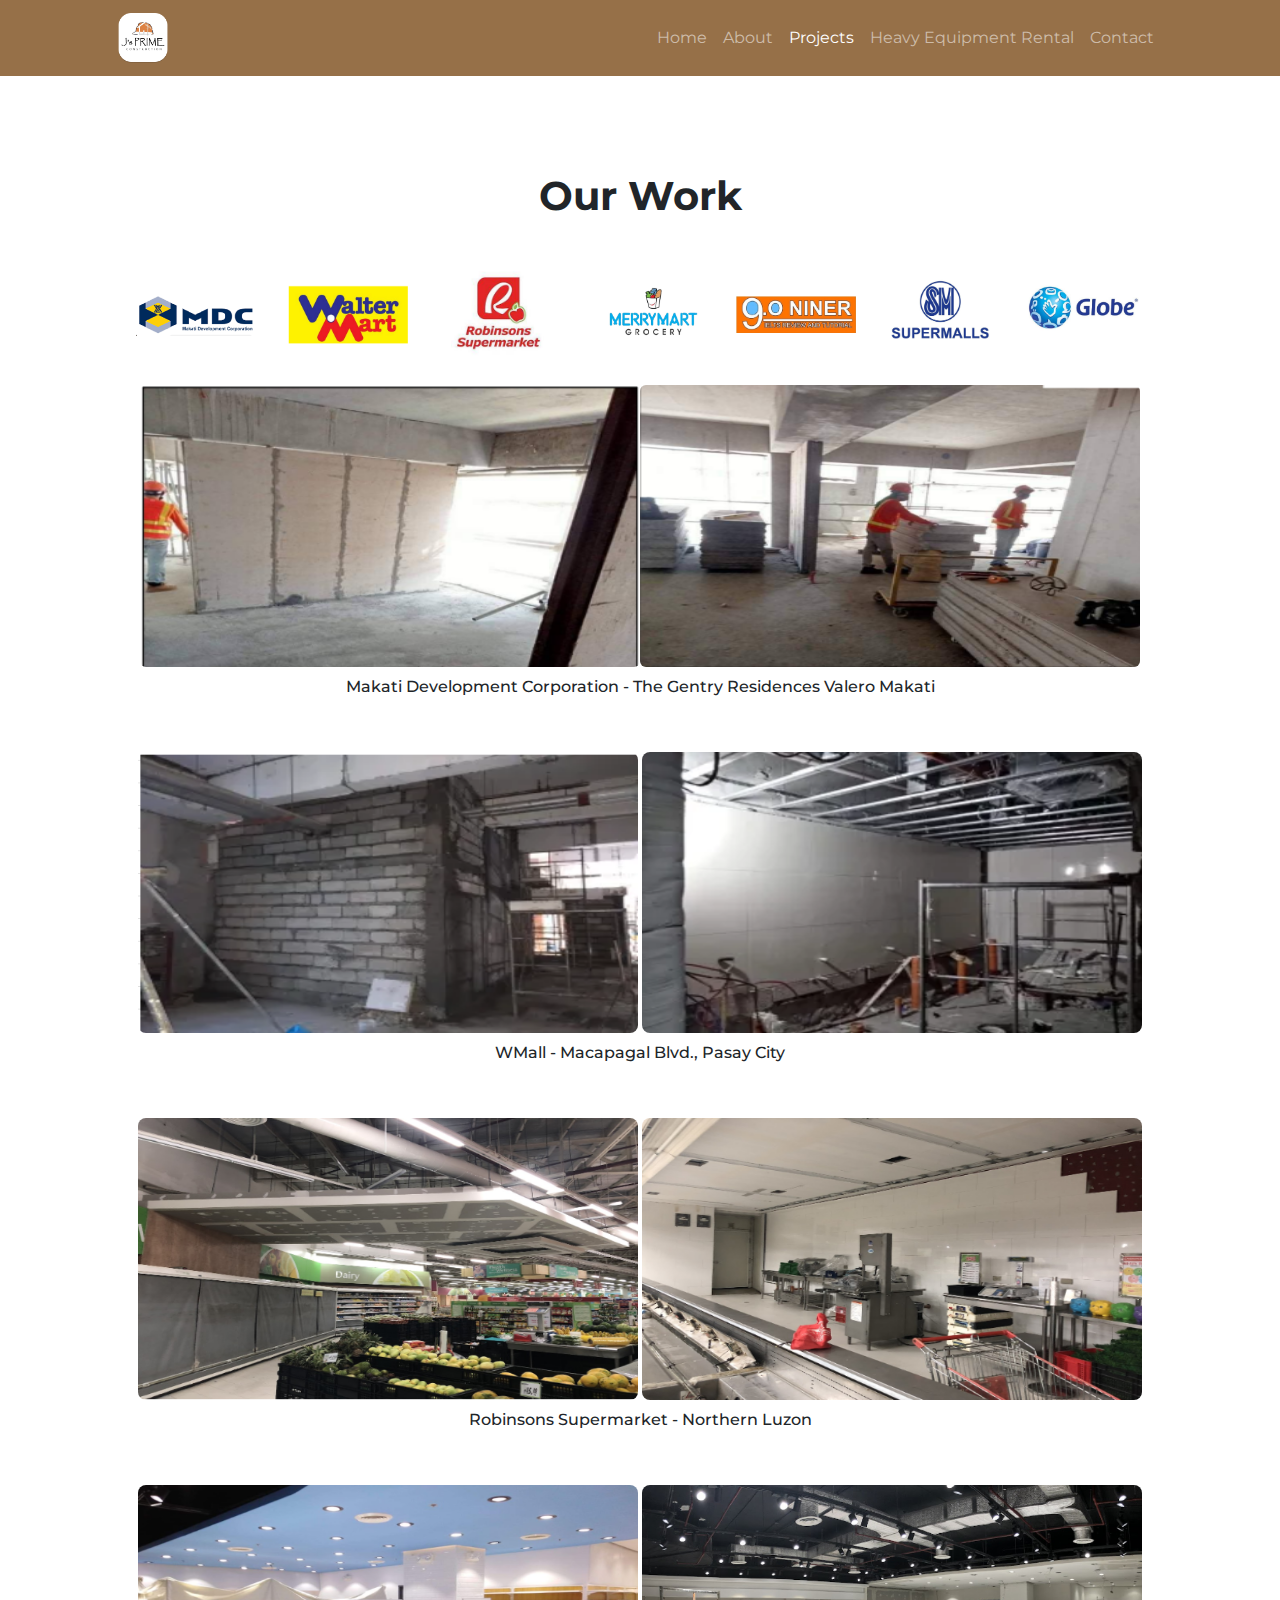
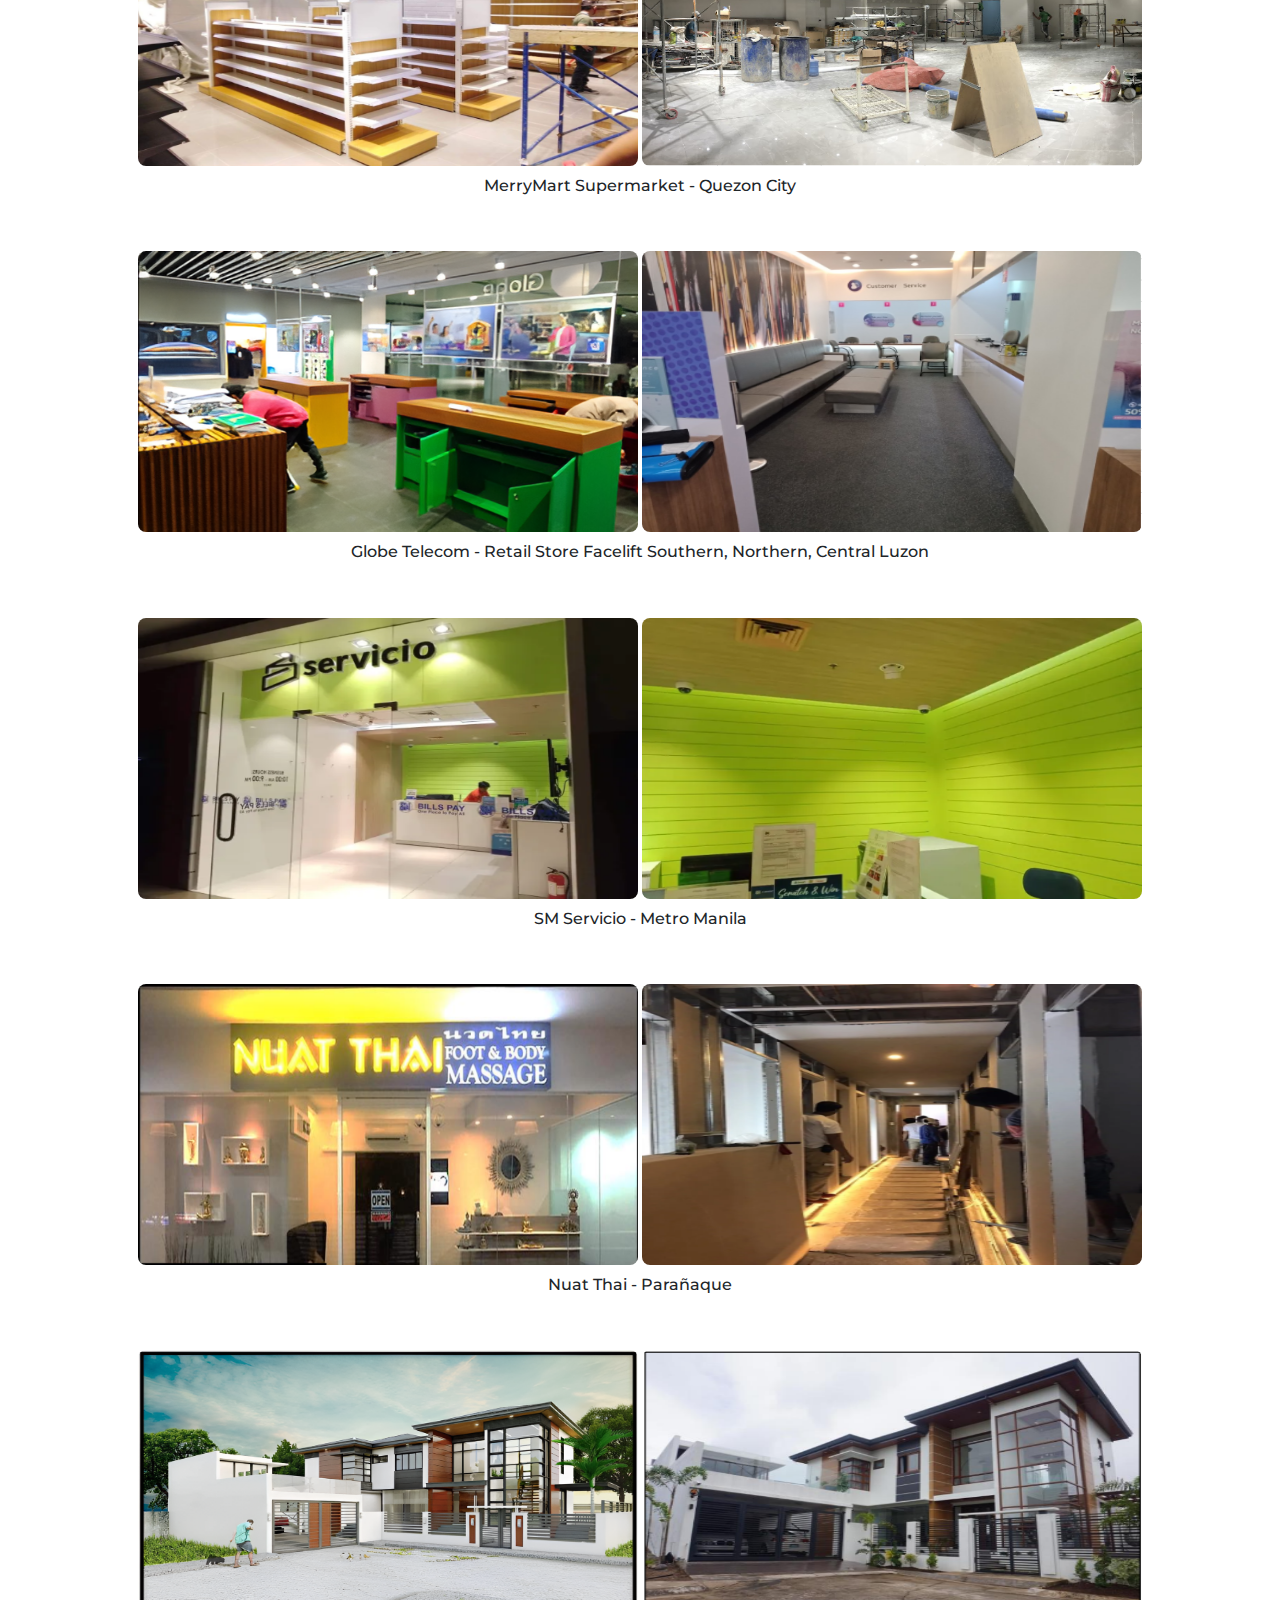
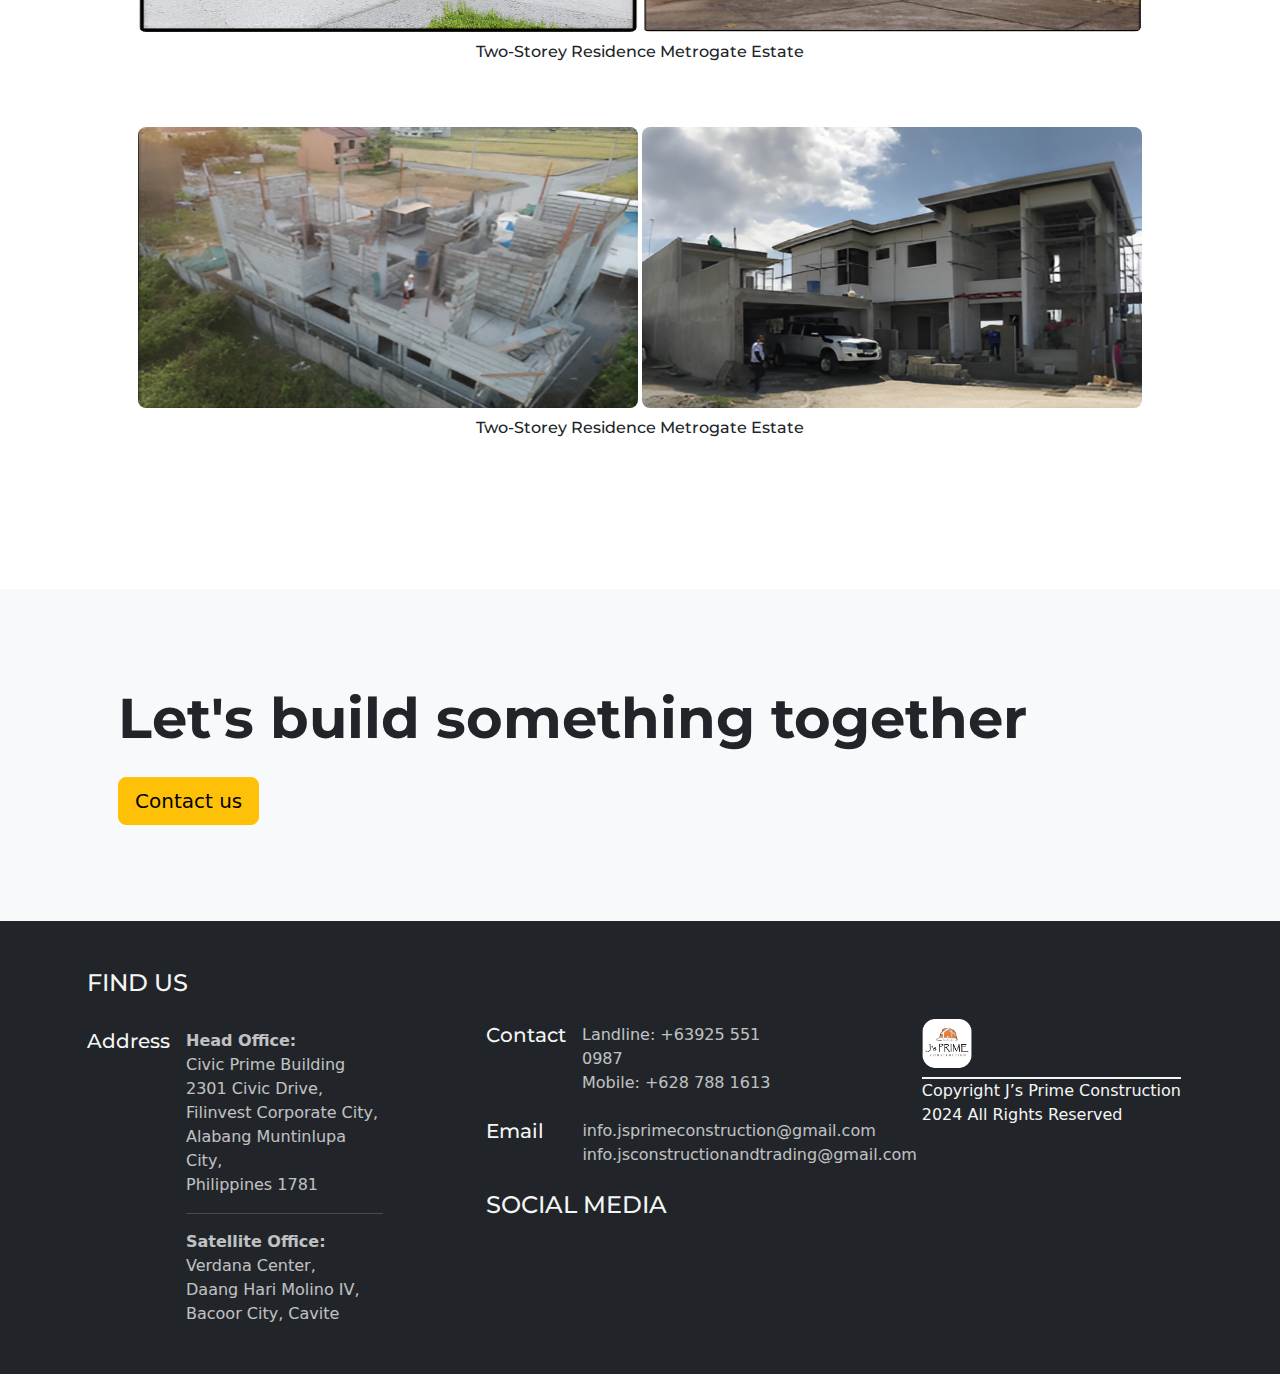
<file: projects-overview.html>
<!DOCTYPE html>
<html lang="en">
    <head>
        <meta charset="utf-8" />
        <meta name="viewport" content="width=device-width, initial-scale=1, shrink-to-fit=no" />
        <meta name="description" content="Showcasing our company's best equipments and services foer building you comfortable homes and buildings with exceptional quality." />
        <meta name="author" content="J's Prime Construction Services" />
        <meta name="keywords" content="construction, building, services, equipment, quality" />
        <title>J's Prime Construction</title>
        <!-- Favicon-->
        <link rel="icon" type="image/x-icon" href="assets/favicon.ico" />
        <!-- Bootstrap icons-->
        <link href="https://cdn.jsdelivr.net/npm/bootstrap-icons@1.5.0/font/bootstrap-icons.css" rel="stylesheet" />
        <!-- Core theme CSS (includes Bootstrap)-->
        <link href="css/styles.css" rel="stylesheet" />
        <link rel="stylesheet" href="https://cdnjs.cloudflare.com/ajax/libs/font-awesome/6.5.2/css/all.min.css" integrity="sha512-SnH5WK+bZxgPHs44uWIX+LLJAJ9/2PkPKZ5QiAj6Ta86w+fsb2TkcmfRyVX3pBnMFcV7oQPJkl9QevSCWr3W6A==" crossorigin="anonymous" referrerpolicy="no-referrer" />
        <link rel="preconnect" href="https://fonts.googleapis.com">
        <link rel="preconnect" href="https://fonts.gstatic.com" crossorigin>
        <link href="https://fonts.googleapis.com/css2?family=Montserrat:ital,wght@0,100..900;1,100..900&display=swap" rel="stylesheet">
    </head>
    <body class="d-flex flex-column h-100">
        <main class="flex-shrink-0">
            <!-- Navigation-->
            <nav class="navbar navbar-expand-lg navbar-dark" style="background-color: rgba(150, 112, 72);">
                <div class="container px-5">
                    <a class="navbar-brand" href="index.html"><img src="/Images/logo-homepage.png" alt="logo"></a>
                    <button class="navbar-toggler" type="button" data-bs-toggle="collapse" data-bs-target="#navbarSupportedContent" aria-controls="navbarSupportedContent" aria-expanded="false" aria-label="Toggle navigation"><span class="navbar-toggler-icon"></span></button>
                    <div class="collapse menu navbar-collapse" id="navbarSupportedContent">
                        <ul class="navbar-nav ms-auto mb-2 mb-lg-0">
                            <li class="nav-item"><a class="nav-link" href="index.html">Home</a></li>
                            <li class="nav-item"><a class="nav-link" href="about.html">About</a></li>
                            <li class="nav-item"><a class="nav-link active" href="projects-overview.html">Projects</a></li>
                            <li class="nav-item"><a class="nav-link" href="equipment.html">Heavy Equipment Rental</a></li>
                            <li class="nav-item"><a class="nav-link" href="contact.html">Contact</a></li>
                        </ul>
                    </div>
                </div>
            </nav>
            <!-- Page Content-->
            <section class="py-5">
                <div class="container px-5 my-5">
                    <div class="text-center mb-5">
                        <h1 class="fw-bolder">Our Work</h1>
                        <!-- <p class="lead fw-normal text-muted mb-0">Designed and constructed the overall building and interiors. From scratch, up to its endpoint. <br>Materials needed and other construction materials are exceptionally handled for you.</p> -->
                    </div>
                    <section class=" align-items-center justify-content-center flex-wrap gap-lg-4 my-4 logos">
                        <img src="/Images/461184085_1336807460629291_5443996777227064622_n.png" alt="MDC logo" class="me-2">
                        <img src="/Images/459258189_1163192644747602_7028785660755854851_n.png" alt="Walter Mart logo" class="me-2">
                        <img src="/Images/robinsons.png" alt="Robinsons logo" class="me-2">
                        <img src="/Images/merrymart.png" alt="Merrymart logo">
                        <img src="/Images/niner.png" alt="niner logo">
                        <img src="/Images/sm.png" alt="sm logo">
                        <img class="img-fluid rounded-3 mb-3" src="/Images/460307365_895056752732481_5176993374912600044_n.png" alt="Globe logo">
                    </section>
                    
                    <div class="row gx-0 mx-0">
                            <div class="col-lg-12 d-flex flex-column align-items-center mb-5">
                                <div class="d-flex flex-lg-row flex-column">
                                    <div class="position-relative image-container">
                                        <img class="img-fluid rounded-2" src="/Images/460322801_1044740787327704_561474118420425428_n.png" alt="Project Image 1" id="project-image" loading="lazy">
                                    </div>
                                    <div class="position-relative image-container">
                                        <img class="img-fluid rounded-2" src="/Images/461139472_1715577522600764_7829583226481554607_n.png" alt="Project Image 2" id="project-image" loading="lazy">
                                    </div>
                                </div>
                                <div class="text-lg-center text-start">
                                    <a class="h6 fw-bold text-decoration-none link-dark" href="#">
                                        <h6 class="name">Makati Development Corporation - The Gentry Residences Valero Makati</h6>
                                    </a>
                                </div>
                            </div>
                                              
                        <div class="col-lg-12 d-flex flex-column align-items-center mb-5">
                            <div class="d-flex flex-lg-row flex-column gap-1">
                                <div class="position-relative image-container">
                                    <img class="img-fluid rounded-3" src="/Images/460307367_3696917577238570_8218896062037688981_n.png" alt="Project Image 1" id="project-image" loading="lazy">
                                </div>
                                <div class="position-relative image-container">
                                    <img class="img-fluid rounded-3" src="/Images/461206029_546079871170335_4587381877388582419_n.png" alt="Project Image 2" id="project-image" loading="lazy">
                                </div>
                            </div>
                            <div class="text-center">
                                <a class="h6 fw-bold text-decoration-none link-dark" href="#!">
                                    <h6 class="name">WMall - Macapagal Blvd., Pasay City</h6>
                                </a>
                            </div>
                        </div>  
                        <div class="col-lg-12 d-flex flex-column align-items-center mb-5">
                            <div class="d-flex flex-lg-row flex-column gap-1">
                                <div class="position-relative image-container">
                                    <img class="img-fluid rounded-3" src="/Images/robinson-north.png" alt="Project Image 2" id="project-image" loading="lazy"/>
                                </div>
                                <div class="position-relative image-container">
                                    <img class="img-fluid rounded-3" src="/Images/robinsonn.png" alt="Project Image 1" id="project-image" loading="lazy"/>
                                </div>
                            </div>
                            <div class="text-center">
                                <a class="h6 fw-bold text-decoration-none link-dark" href="#!">
                                    <h6 class="name">Robinsons Supermarket - Northern Luzon</h6>
                                </a>
                            </div>
                        </div> 
                        <div class="col-lg-12 d-flex flex-column align-items-center mb-5">
                            <div class="d-flex flex-lg-row flex-column gap-1">
                                <div class="position-relative image-container">
                                    <img class="img-fluid rounded-3" src="/Images/mmart.png" alt="Project Image" id="project-image" loading="lazy">
                                </div>
                                <div class="position-relative image-container">
                                    <img class="img-fluid rounded-3" src="/Images/mmart2.png" alt="Project Image" id="project-image" loading="lazy">
                                </div>
                            </div>
                            <div class="text-center">
                                <a class="h6 fw-bold text-decoration-none link-dark" href="#!">
                                    <h6 class="name">MerryMart Supermarket - Quezon City</h6>
                                </a>
                            </div>
                        </div> 
                        <div class="col-lg-12 d-flex flex-column align-items-center mb-5">
                            <div class="d-flex flex-lg-row flex-column gap-1">
                                <div class="position-relative image-container">
                                    <img class="img-fluid rounded-3" src="/Images/download (4).png" alt="Project Image" id="project-image" loading="lazy">

                                </div>
                                <div class="position-relative image-container">
                                    <img class="img-fluid rounded-3" src="/Images/461037919_1165005074590933_1558691394786900535_n.png" alt="Project Image" id="project-image" loading="lazy">
                                </div>
                            </div>
                            <div class="text-center">
                                <a class="h6 fw-bold text-decoration-none link-dark" href="#!">
                                    <h6 class="name">Globe Telecom - Retail Store Facelift Southern, Northern, Central Luzon</h6>
                                </a>
                            </div>
                        </div> 
                        <div class="col-lg-12 d-flex flex-column align-items-center mb-5">
                            <div class="d-flex flex-lg-row flex-column gap-1">
                                <div class="position-relative image-container">
                                    <img class="img-fluid rounded-3" src="/Images/servicio (2).png" id="project-image" alt="Project Image" loading="lazy"/>
                                </div>
                                <div class="position-relative image-container">
                                    <img class="img-fluid rounded-3" src="/Images/servicio (1).png" id="project-image" alt="Project Image" loading="lazy"/>
                                </div>
                            </div>
                            <div class="text-center">
                                <a class="h6 fw-bold text-decoration-none link-dark" href="#!">
                                    <h6 class="name">SM Servicio - Metro Manila</h6>
                                </a>
                            </div>
                        </div> 
                        <div class="col-lg-12 d-flex flex-column align-items-center mb-5">
                            <div class="d-flex flex-lg-row flex-column gap-1">
                                <div class="position-relative image-container">
                                    <img class="img-fluid rounded-3" src="/Images/461006897_400472729541180_5301265015808382092_n.png" id="project-image" alt="Project Image" loading="lazy"/>
                                </div>
                                <div class="position-relative image-container">
                                    <img class="img-fluid rounded-3" src="/Images/nuat.png" id="project-image" alt="Project Image" loading="lazy"/>
                                </div>
                            </div>
                            <div class="text-center">
                                <a class="h6 fw-bold text-decoration-none link-dark" href="#!">
                                    <h6 class="name">Nuat Thai - Parañaque</h6>
                                </a>
                            </div>
                        </div>
                        <div class="col-lg-12 d-flex flex-column align-items-center mb-5">
                            <div class="d-flex flex-lg-row flex-column gap-1">
                                <div class="position-relative image-container">
                                    <img class="img-fluid rounded-3" src="/Images/download.png" id="project-image" alt="Project Image" loading="lazy"/>
                                </div>
                                <div class="position-relative image-container">
                                    <img class="img-fluid rounded-3" src="/Images/461029092_1047253230378051_8409331388859271369_n.png" id="project-image" alt="Project Image" loading="lazy"/>
                                </div>
                            </div>
                            <div class="text-center image-container">
                                <a class="h6 fw-bold text-decoration-none link-dark" href="#!">
                                    <h6 class="name">Two-Storey Residence Metrogate Estate</h6>
                                </a>
                            </div>
                        </div>
                        <div class="col-lg-12 d-flex flex-column align-items-center mb-5">
                            <div class="d-flex flex-lg-row flex-column gap-1">
                                <div class="position-relative image-container">
                                    <img class="img-fluid rounded-3" src="/Images/new.png" id="project-image" alt="Project Image" loading="lazy"/>
                                </div>
                                <div class="position-relative image-container">
                                    <img class="img-fluid rounded-3" src="/Images/new(2).png" id="project-image" alt="Project Image" loading="lazy"/>
                                </div>
                            </div>
                            <div class="text-center">
                                <a class="h6 fw-bold text-decoration-none link-dark" href="#!">
                                    <h6 class="name">Two-Storey Residence Metrogate Estate</h6>
                                </a>
                            </div>
                        </div>
                    </div>
                </div>
            </section>
            <section class="py-5 bg-light">
                <div class="container px-5 projects-contact my-5">
                    <h2 class="display-4 fw-bolder mb-4">Let's build something together</h2>
                    <a class="btn btn-lg btn-warning" href="contact.html">Contact us</a>
                </div>
            </section>
        </main>
        <!-- Footer Section Start -->
        <footer class="container-fluid footer-cover bg-dark d-flex justify-content-evenly pe-4" id="contact-us">
            <div class="container footer-container find d-flex flex-column">
                <div>
                    <h4>FIND US</h4>
                </div>
                <div class="address">
                    <div style="color: whitesmoke;" class="d-flex mt-4">
                        <h5 class="me-3">Address</h5>
                        <div class="d-block opacity-75">
                            <p class="m-0"><b>Head Office:</b></p>
                            <p class="m-0">Civic Prime Building</p>
                            <p class="m-0">2301 Civic Drive,</p>
                            <p class="m-0">Filinvest Corporate City, Alabang Muntinlupa City,</p>
                            <p> Philippines 1781</p>
                            <hr>
                            <p class="m-0"><b>Satellite Office:</b></p>
                            <p class="m-0">Verdana Center,</p>
                            <p class="m-0">Daang Hari Molino IV,</p>
                            <p class="m-0">Bacoor City, Cavite</p>
                        </div>
                    </div>
                </div>
            </div>
            <div class="container footer-container social-privacy">
                <div class="contacts d-flex align-items-start justify-content-start flex-column">
                    <div style="color: whitesmoke;" class="d-flex mt-4 contact-cover">
                        <div class="d-flex">
                            <h5 class="me-3">Contact</h5>
                            <div class="d-block opacity-75">
                                <p class="m-0">Landline: +63925 551 0987</p>
                                <p class="m-0">Mobile: +628 788 1613</p>
                            </div>
                        </div>
                    </div>
                    <div style="color: whitesmoke;" class="d-flex mt-4">
                        <div class="d-flex">
                            <h5 class="email-footer">Email</h5>
                            <div class="d-block opacity-75 info">
                                <p class="m-0">info.jsprimeconstruction@gmail.com</p>
                                <p class="m-0">info.jsconstructionandtrading@gmail.com</p>
                            </div>
                        </div>
                    </div>
                </div>
                <div class="container mt-4 social">
                    <h4>SOCIAL MEDIA</h4>
                    <div class="my-4" style="color: whitesmoke; font-size: 2rem;">
                        <a href="https://www.facebook.com/js.primeconstruction" style="color: white;"><i class="fa-brands fa-facebook me-3"></i></a>
                    </div>
                </div>
                <!-- <div class="container">
                    <h4>PRIVACY AND SECURITY</h4>
                    <div class="ps">
                        <p class="m-0 opacity-75 ps" style="color: whitesmoke;">Privacy Policy</p>
                        <p class="m-0 opacity-75 ps" style="color: whitesmoke;">Web Linking Practices</p>
                    </div>
                </div> -->
            </div>
            <div class="container footer-container copyright-container d-flex flex-column" style="color: whitesmoke;">
                <div class="footer-logo">
                    <img src="/Images/logo-homepage.png" alt="LOGO" class="mb-2" style="width: 50px; height: 50px;">
                    <p class="m-0" style="border-top: 2px solid whitesmoke;">
                        Copyright J’s Prime Construction
                    </p>
                    <p>
                        <i class="fa-regular fa-copyright"></i> 2024 All Rights Reserved
                    </p>
                </div>
            </div>
        </footer>
        <!-- Footer Section End -->
        <!-- Bootstrap core JS-->
        <script src="https://cdn.jsdelivr.net/npm/bootstrap@5.2.3/dist/js/bootstrap.bundle.min.js"></script>
        <!-- Core theme JS-->
        <script src="js/scripts.js"></script>
    </body>
</html>
</file>
